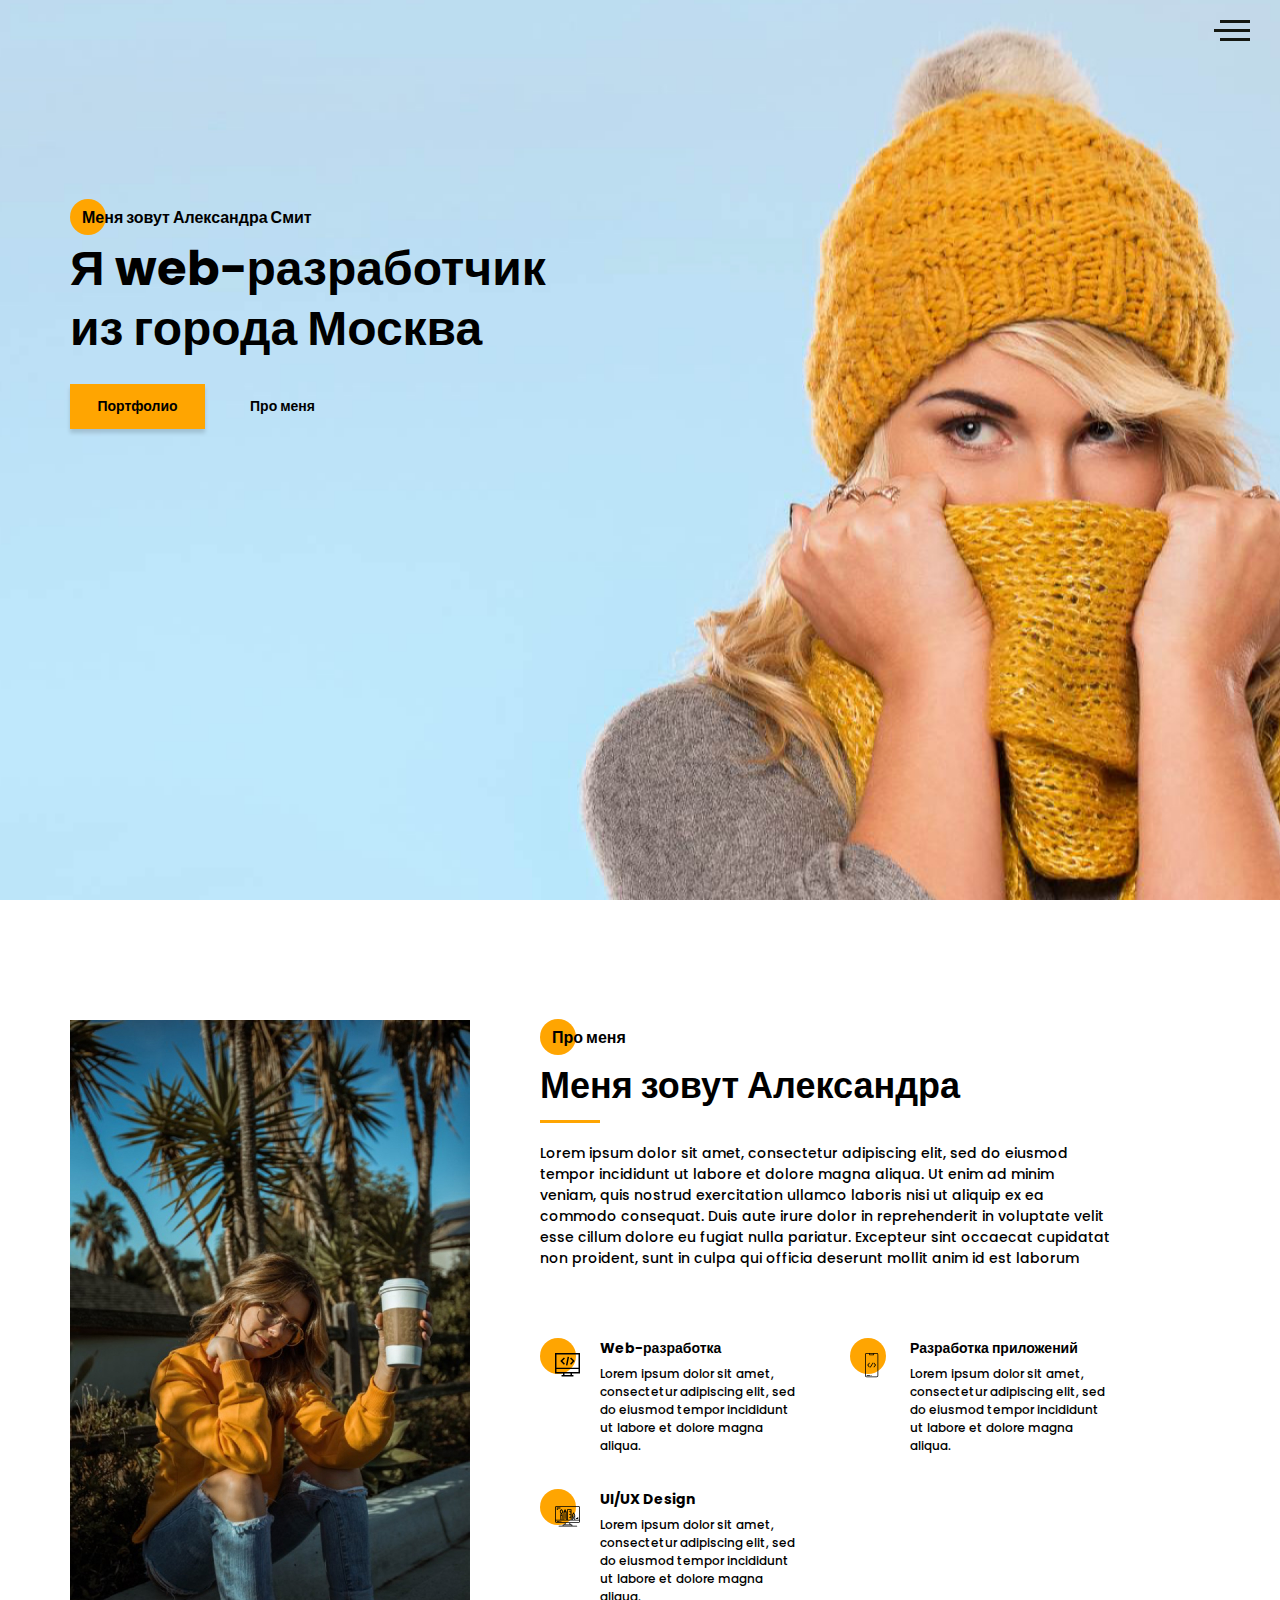
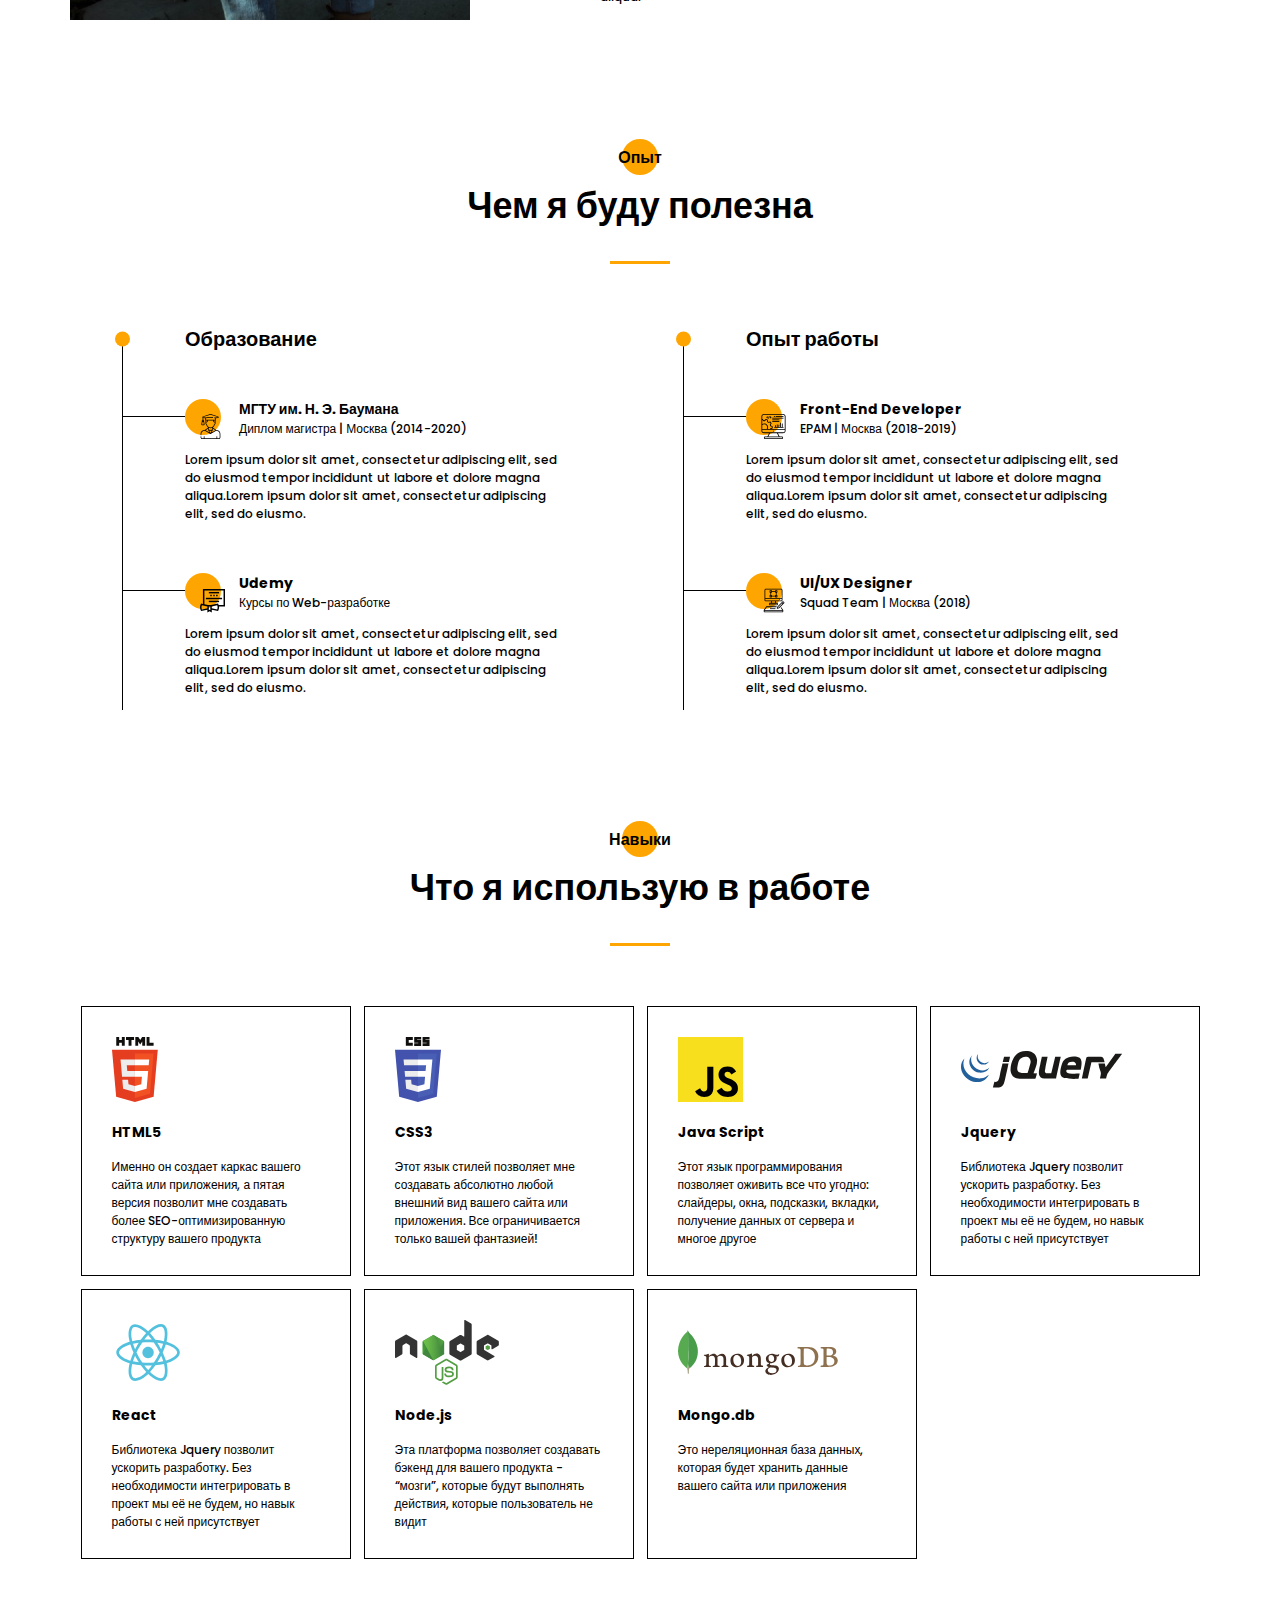
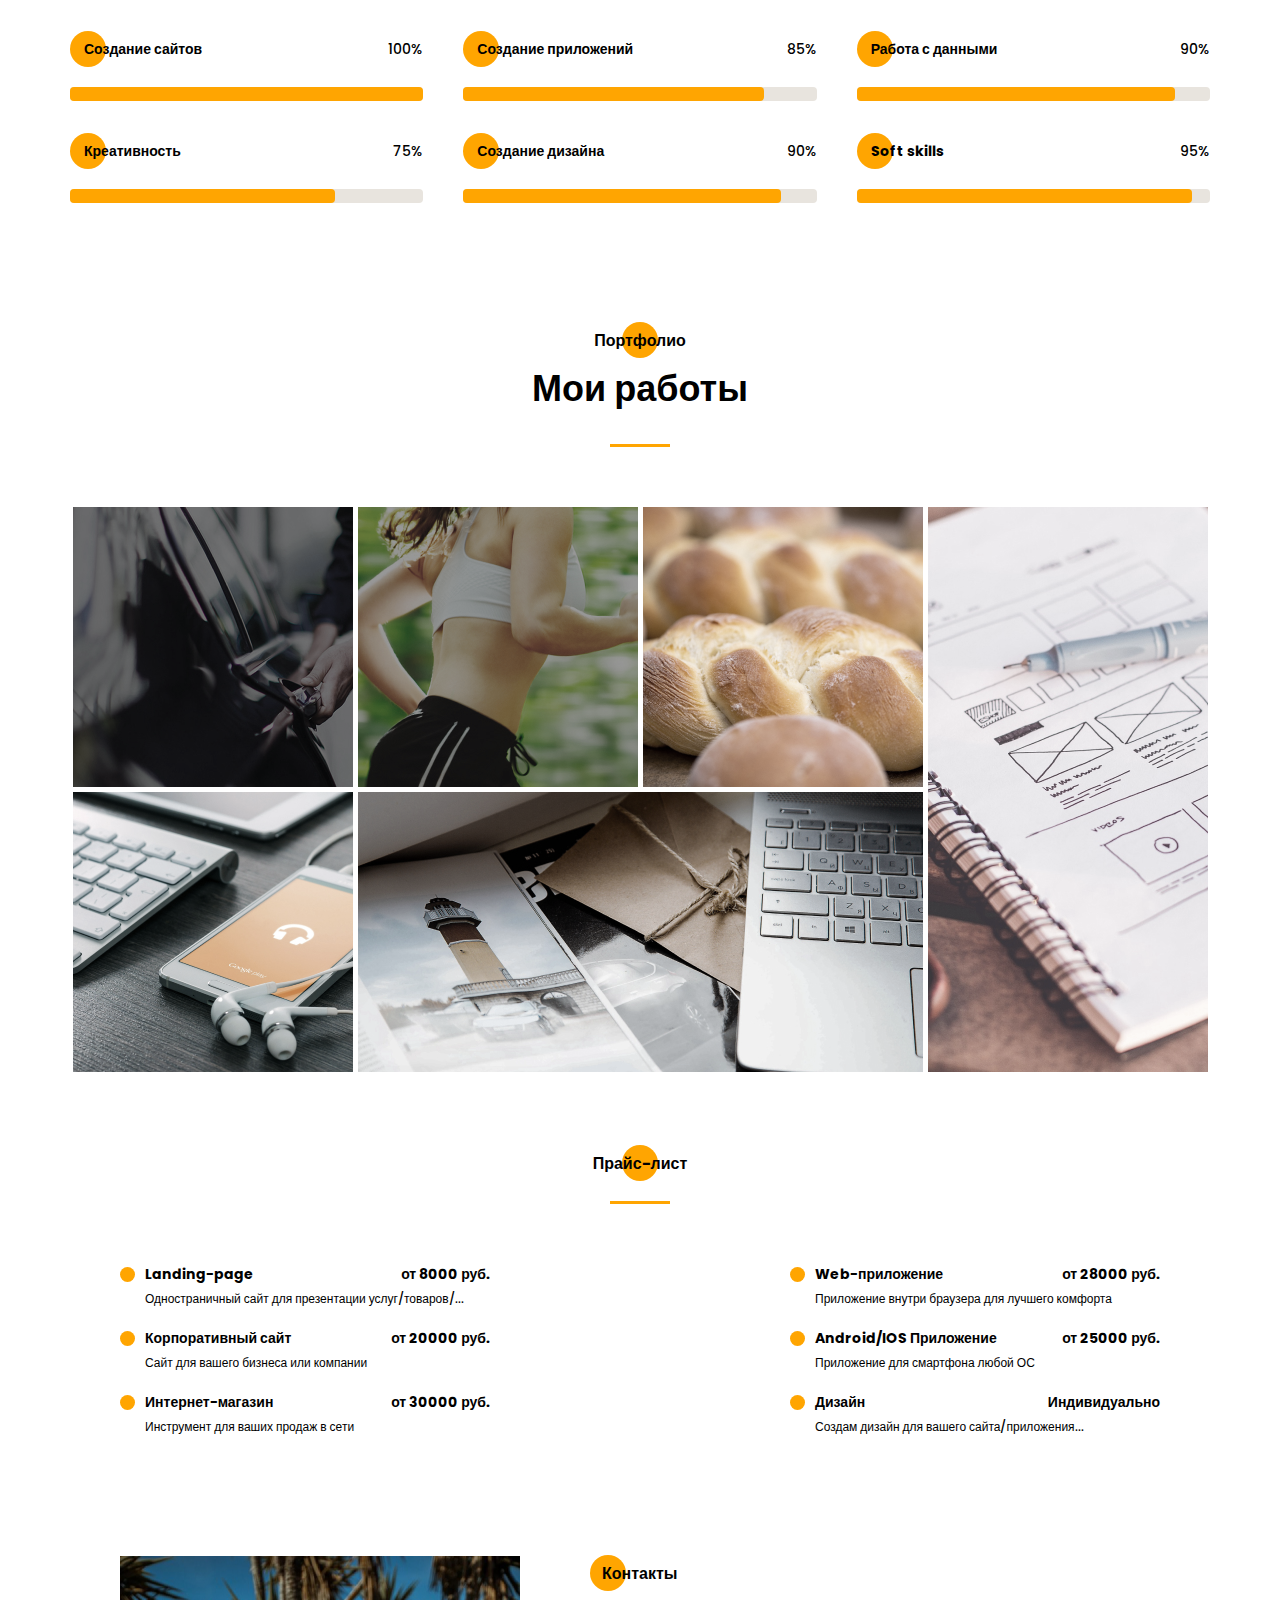
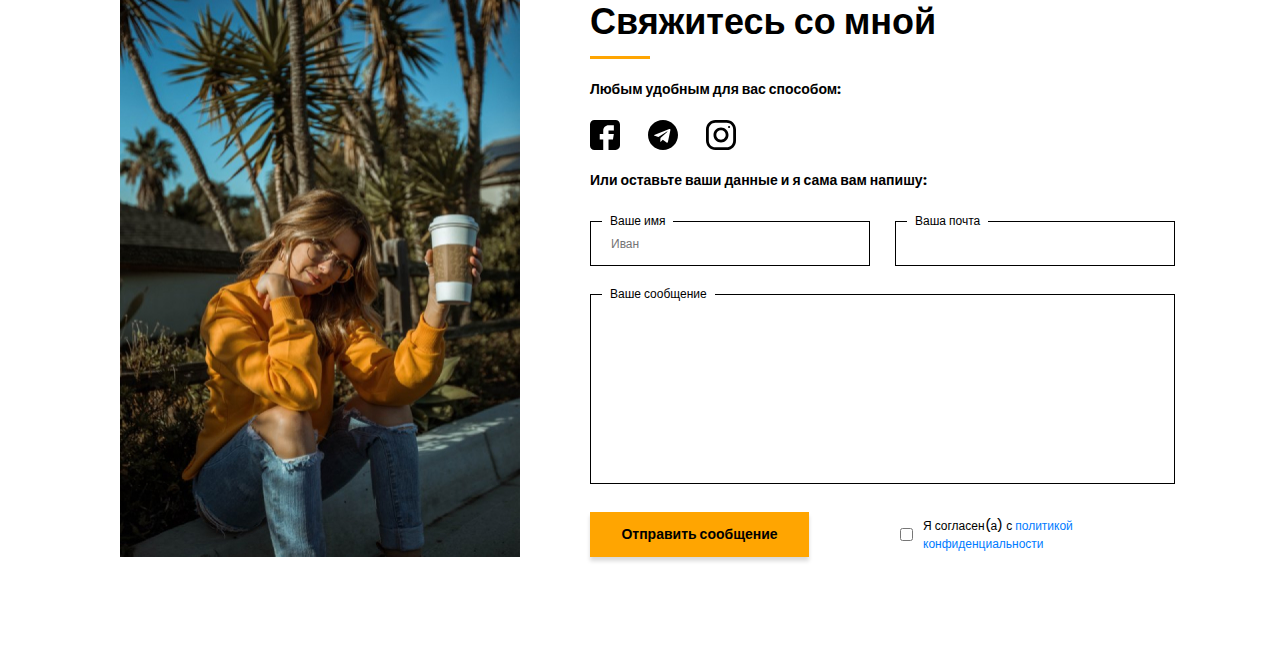
<file: index.html>
<!DOCTYPE html>
<html lang="ru">
<head>
    <meta charset="UTF-8">
    <meta name="viewport" content="width=device-width, initial-scale=1.0">
    <meta http-equiv="X-UA-Compatible" content="ie=edge">
    <title>Portfolio</title>
    <meta name="title" content="Мое портфолио">
    <meta name="description" content="Здесь вы сможете ознакомиться с моими работами и узнать больше обо мне">

    <!-- Open Graph / Facebook -->
    <meta property="og:type" content="website">
    <meta property="og:url" content="https://metatags.io/">
    <meta property="og:title" content="Мое портфолио">
    <meta property="og:description" content="Здесь вы сможете ознакомиться с моими работами и узнать больше обо мне">
    <meta property="og:image" content="https://metatags.io/assets/meta-tags-16a33a6a8531e519cc0936fbba0ad904e52d35f34a46c97a2c9f6f7dd7d336f2.png">

    <!-- Twitter -->
    <meta property="twitter:card" content="summary_large_image">
    <meta property="twitter:url" content="https://metatags.io/">
    <meta property="twitter:title" content="Мое портфолио">
    <meta property="twitter:description" content="Здесь вы сможете ознакомиться с моими работами и узнать больше обо мне">
    <meta property="twitter:image" content="https://metatags.io/assets/meta-tags-16a33a6a8531e519cc0936fbba0ad904e52d35f34a46c97a2c9f6f7dd7d336f2.png">

    <!-- Favicon  -->
    <link rel="apple-touch-icon" sizes="57x57" href="icons/favicon//apple-icon-57x57.png">
    <link rel="apple-touch-icon" sizes="60x60" href="icons/favicon//apple-icon-60x60.png">
    <link rel="apple-touch-icon" sizes="72x72" href="icons/favicon//apple-icon-72x72.png">
    <link rel="apple-touch-icon" sizes="76x76" href="icons/favicon//apple-icon-76x76.png">
    <link rel="apple-touch-icon" sizes="114x114" href="icons/favicon//apple-icon-114x114.png">
    <link rel="apple-touch-icon" sizes="120x120" href="icons/favicon//apple-icon-120x120.png">
    <link rel="apple-touch-icon" sizes="144x144" href="icons/favicon//apple-icon-144x144.png">
    <link rel="apple-touch-icon" sizes="152x152" href="icons/favicon//apple-icon-152x152.png">
    <link rel="apple-touch-icon" sizes="180x180" href="icons/favicon//apple-icon-180x180.png">
    <link rel="icon" type="image/png" sizes="192x192"  href="icons/favicon//android-icon-192x192.png">
    <link rel="icon" type="image/png" sizes="32x32" href="icons/favicon//favicon-32x32.png">
    <link rel="icon" type="image/png" sizes="96x96" href="icons/favicon//favicon-96x96.png">
    <link rel="icon" type="image/png" sizes="16x16" href="icons/favicon//favicon-16x16.png">
    <link rel="manifest" href="icons/favicon//manifest.json">
    <meta name="msapplication-TileColor" content="#ffffff">
    <meta name="msapplication-TileImage" content="icons/favicon//ms-icon-144x144.png">
    <meta name="theme-color" content="#ffffff">

    <link rel="stylesheet" href="css/style.min.css">
</head>
<body>
    <aside class="sidepanel">
        <div class="sidepanel__text">Социальные сети</div>
        <div class="sidepanel__divider"></div>
        <a href="#" class="sidepanel__link">
            <svg width="20" height="19" viewBox="0 0 20 19" fill="none" xmlns="http://www.w3.org/2000/svg">
                <path d="M10 0C4.475 0 0 4.36167 0 9.74107C0 14.0457 2.865 17.6962 6.8375 18.9832C7.3375 19.0749 7.52083 18.7734 7.52083 18.5148C7.52083 18.2835 7.5125 17.6706 7.50833 16.8585C4.72667 17.4459 4.14 15.5517 4.14 15.5517C3.685 14.4274 3.0275 14.1267 3.0275 14.1267C2.12167 13.5228 3.0975 13.5352 3.0975 13.5352C4.10167 13.603 4.62917 14.5389 4.62917 14.5389C5.52083 16.0283 6.97 15.5979 7.54167 15.3493C7.63167 14.719 7.88917 14.2903 8.175 14.0466C5.95417 13.8029 3.62 12.9652 3.62 9.23304C3.62 8.16988 4.0075 7.30085 4.64917 6.61934C4.53667 6.37317 4.19917 5.3827 4.73667 4.04116C4.73667 4.04116 5.57417 3.78012 7.48667 5.03988C8.28667 4.82345 9.13667 4.71606 9.98667 4.7111C10.8367 4.71606 11.6867 4.82345 12.4867 5.03988C14.3867 3.78012 15.2242 4.04116 15.2242 4.04116C15.7617 5.3827 15.4242 6.37317 15.3242 6.61934C15.9617 7.30085 16.3492 8.16988 16.3492 9.23304C16.3492 12.9752 14.0117 13.7987 11.7867 14.0383C12.1367 14.3307 12.4617 14.928 12.4617 15.8408C12.4617 17.1444 12.4492 18.1918 12.4492 18.5082C12.4492 18.7635 12.6242 19.0683 13.1367 18.9708C17.1375 17.692 20 14.0391 20 9.74107C20 4.36167 15.5225 0 10 0Z" fill="#212121"/>
            </svg>
        </a>
        <a href="#" class="sidepanel__link">
            <svg width="20" height="20" viewBox="0 0 20 20" fill="none" xmlns="http://www.w3.org/2000/svg">
                <path d="M13.7495 0L6.24951 0C2.79826 0 -0.000488281 2.79875 -0.000488281 6.25L-0.000488281 13.75C-0.000488281 17.2013 2.79826 20 6.24951 20L13.7495 20C17.2008 20 19.9995 17.2013 19.9995 13.75L19.9995 6.25C19.9995 2.79875 17.2008 0 13.7495 0ZM18.1245 13.75C18.1245 16.1625 16.162 18.125 13.7495 18.125L6.24951 18.125C3.83701 18.125 1.87451 16.1625 1.87451 13.75L1.87451 6.25C1.87451 3.8375 3.83701 1.875 6.24951 1.875L13.7495 1.875C16.162 1.875 18.1245 3.8375 18.1245 6.25L18.1245 13.75Z" fill="black"/>
                <path d="M9.99951 5C7.23826 5 4.99951 7.23875 4.99951 10C4.99951 12.7613 7.23826 15 9.99951 15C12.7608 15 14.9995 12.7613 14.9995 10C14.9995 7.23875 12.7608 5 9.99951 5ZM9.99951 13.125C8.27701 13.125 6.87451 11.7225 6.87451 10C6.87451 8.27625 8.27701 6.875 9.99951 6.875C11.722 6.875 13.1245 8.27625 13.1245 10C13.1245 11.7225 11.722 13.125 9.99951 13.125Z" fill="black"/>
                <path d="M15.3745 5.29123C15.7425 5.29123 16.0408 4.99295 16.0408 4.62499C16.0408 4.25703 15.7425 3.95874 15.3745 3.95874C15.0065 3.95874 14.7083 4.25703 14.7083 4.62499C14.7083 4.99295 15.0065 5.29123 15.3745 5.29123Z" fill="black"/>
            </svg>
        </a>
        <a href="#" class="sidepanel__link">
            <svg width="20" height="20" viewBox="0 0 20 20" fill="none" xmlns="http://www.w3.org/2000/svg">
                <path d="M17.0698 0L2.9292 0C1.3139 0 -0.000488281 1.31439 -0.000488281 2.92969L-0.000488281 17.0703C-0.000488281 18.6856 1.3139 20 2.9292 20L8.82764 20L8.82764 12.9297L6.48389 12.9297L6.48389 9.41406L8.82764 9.41406L8.82764 7.03125C8.82764 5.09262 10.4046 3.51563 12.3433 3.51563L15.8979 3.51563L15.8979 7.03125L12.3433 7.03125L12.3433 9.41406L15.8979 9.41406L15.312 12.9297L12.3433 12.9297L12.3433 20L17.0698 20C18.6851 20 19.9995 18.6856 19.9995 17.0703L19.9995 2.92969C19.9995 1.31439 18.6851 0 17.0698 0Z" fill="black"/>
            </svg>
        </a>
    </aside>

    <div class="menu">
        <div class="menu__block">
            <div class="menu_close">
                <svg width="29" height="30" viewBox="0 0 29 30" fill="none" xmlns="http://www.w3.org/2000/svg">
                    <path d="M17.1568 14.5231L28.4489 3.23075C29.1837 2.49623 29.1837 1.30861 28.4489 0.574085C27.7144 -0.160437 26.5267 -0.160437 25.7922 0.574085L14.4998 11.8665L3.20781 0.574085C2.47295 -0.160437 1.28567 -0.160437 0.551149 0.574085C-0.183716 1.30861 -0.183716 2.49623 0.551149 3.23075L11.8432 14.5231L0.551149 25.8155C-0.183716 26.55 -0.183716 27.7376 0.551149 28.4721C0.917206 28.8385 1.39852 29.0226 1.87948 29.0226C2.36045 29.0226 2.84141 28.8385 3.20781 28.4721L14.4998 17.1798L25.7922 28.4721C26.1586 28.8385 26.6396 29.0226 27.1205 29.0226C27.6015 29.0226 28.0825 28.8385 28.4489 28.4721C29.1837 27.7376 29.1837 26.55 28.4489 25.8155L17.1568 14.5231Z" fill="black"/>
                </svg>
            </div>
            <nav>
                <ul class="menu__list">
                    <li class="menu__link"><a href="#about">ПРО МЕНЯ</a></li>
                    <li class="menu__link"><a href="#resume">МОЙ ОПЫТ</a></li>
                    <li class="menu__link"><a href="#using">МОИ НАВЫКИ</a></li>
                    <li class="menu__link"><a href="#portfolio">МОИ РАБОТЫ</a></li>
                    <li class="menu__link"><a href="#price">ПРАЙС-ЛИСТ</a></li>
                    <li class="menu__link"><a href="#contacts">КОНТАКТЫ</a></li>
                </ul>
            </nav>
            <div class="menu__social">
                <a href="#" class="menu__social_link">
                    <svg width="20" height="19" viewBox="0 0 20 19" fill="none" xmlns="http://www.w3.org/2000/svg">
                        <path d="M10 0C4.475 0 0 4.36167 0 9.74107C0 14.0457 2.865 17.6962 6.8375 18.9832C7.3375 19.0749 7.52083 18.7734 7.52083 18.5148C7.52083 18.2835 7.5125 17.6706 7.50833 16.8585C4.72667 17.4459 4.14 15.5517 4.14 15.5517C3.685 14.4274 3.0275 14.1267 3.0275 14.1267C2.12167 13.5228 3.0975 13.5352 3.0975 13.5352C4.10167 13.603 4.62917 14.5389 4.62917 14.5389C5.52083 16.0283 6.97 15.5979 7.54167 15.3493C7.63167 14.719 7.88917 14.2903 8.175 14.0466C5.95417 13.8029 3.62 12.9652 3.62 9.23304C3.62 8.16988 4.0075 7.30085 4.64917 6.61934C4.53667 6.37317 4.19917 5.3827 4.73667 4.04116C4.73667 4.04116 5.57417 3.78012 7.48667 5.03988C8.28667 4.82345 9.13667 4.71606 9.98667 4.7111C10.8367 4.71606 11.6867 4.82345 12.4867 5.03988C14.3867 3.78012 15.2242 4.04116 15.2242 4.04116C15.7617 5.3827 15.4242 6.37317 15.3242 6.61934C15.9617 7.30085 16.3492 8.16988 16.3492 9.23304C16.3492 12.9752 14.0117 13.7987 11.7867 14.0383C12.1367 14.3307 12.4617 14.928 12.4617 15.8408C12.4617 17.1444 12.4492 18.1918 12.4492 18.5082C12.4492 18.7635 12.6242 19.0683 13.1367 18.9708C17.1375 17.692 20 14.0391 20 9.74107C20 4.36167 15.5225 0 10 0Z" fill="#212121"/>
                    </svg>
                </a>
                <a href="#" class="menu__social_link">
                    <svg width="20" height="20" viewBox="0 0 20 20" fill="none" xmlns="http://www.w3.org/2000/svg">
                        <path d="M13.7495 0L6.24951 0C2.79826 0 -0.000488281 2.79875 -0.000488281 6.25L-0.000488281 13.75C-0.000488281 17.2013 2.79826 20 6.24951 20L13.7495 20C17.2008 20 19.9995 17.2013 19.9995 13.75L19.9995 6.25C19.9995 2.79875 17.2008 0 13.7495 0ZM18.1245 13.75C18.1245 16.1625 16.162 18.125 13.7495 18.125L6.24951 18.125C3.83701 18.125 1.87451 16.1625 1.87451 13.75L1.87451 6.25C1.87451 3.8375 3.83701 1.875 6.24951 1.875L13.7495 1.875C16.162 1.875 18.1245 3.8375 18.1245 6.25L18.1245 13.75Z" fill="black"/>
                        <path d="M9.99951 5C7.23826 5 4.99951 7.23875 4.99951 10C4.99951 12.7613 7.23826 15 9.99951 15C12.7608 15 14.9995 12.7613 14.9995 10C14.9995 7.23875 12.7608 5 9.99951 5ZM9.99951 13.125C8.27701 13.125 6.87451 11.7225 6.87451 10C6.87451 8.27625 8.27701 6.875 9.99951 6.875C11.722 6.875 13.1245 8.27625 13.1245 10C13.1245 11.7225 11.722 13.125 9.99951 13.125Z" fill="black"/>
                        <path d="M15.3745 5.29123C15.7425 5.29123 16.0408 4.99295 16.0408 4.62499C16.0408 4.25703 15.7425 3.95874 15.3745 3.95874C15.0065 3.95874 14.7083 4.25703 14.7083 4.62499C14.7083 4.99295 15.0065 5.29123 15.3745 5.29123Z" fill="black"/>
                    </svg>
                </a>
                <a href="#" class="menu__social_link">
                    <svg width="20" height="20" viewBox="0 0 20 20" fill="none" xmlns="http://www.w3.org/2000/svg">
                        <path d="M17.0698 0L2.9292 0C1.3139 0 -0.000488281 1.31439 -0.000488281 2.92969L-0.000488281 17.0703C-0.000488281 18.6856 1.3139 20 2.9292 20L8.82764 20L8.82764 12.9297L6.48389 12.9297L6.48389 9.41406L8.82764 9.41406L8.82764 7.03125C8.82764 5.09262 10.4046 3.51563 12.3433 3.51563L15.8979 3.51563L15.8979 7.03125L12.3433 7.03125L12.3433 9.41406L15.8979 9.41406L15.312 12.9297L12.3433 12.9297L12.3433 20L17.0698 20C18.6851 20 19.9995 18.6856 19.9995 17.0703L19.9995 2.92969C19.9995 1.31439 18.6851 0 17.0698 0Z" fill="black"/>
                    </svg>
                </a>
            </div>
        </div>
        <div class="menu__overlay"></div>
    </div>

    <section class="promo">
        <div class="hamburger">
            <span></span>
            <span class="long"></span>
            <span></span>
        </div>
        <div class="container">
            <h2 class="promo__title">Меня зовут Александра Смит</h2>
            <h1 class="promo__subtitle">Я web-разработчик<br>из города Москва</h1>
            <div class="promo__btns">
                <a href="#portfolio" class="promo__btn">Портфолио</a>
                <!-- <button href="#portfolio" class="promo__btn">Портфолио</button> -->
                <a href="#about" class="promo__link scrollto">Про меня</a>
            </div>
        </div>
    </section>

    <section class="about" id="about">
        <div class="container">
             <div class="about__wrapper">
                 <img class="about__photo" src="img/main_photo.jpg" alt="фото: Александра Смит">
                 <div class="about__descr">
                     <h2 class="about__descr_title">Про меня</h2>
                     <h3 class="about__descr_subtitle">Меня зовут Александра</h3>
                     <div class="divider"></div>
                     <p class="about__descr_text">Lorem ipsum dolor sit amet, consectetur adipiscing elit, sed do eiusmod tempor incididunt ut labore et dolore magna aliqua. Ut enim ad minim veniam, quis nostrud exercitation ullamco laboris nisi ut aliquip ex ea commodo consequat. Duis aute irure dolor in reprehenderit in voluptate velit esse cillum dolore eu fugiat nulla pariatur. Excepteur sint occaecat cupidatat non proident, sunt in culpa qui officia deserunt mollit anim id est laborum</p>
                 </div>
                 <div class="about__skills">
                    <div class="about__skills_item">
                        <div class="about__skills_item_img">
                            <img src="icons/about_me/web_development.svg" alt="web_development">
                        </div>
                        <div class="about__skills_item_text">
                            <div class="about__skills_item_text-title">Web-разработка</div>
                            <p class="about__skills_item_text-descr">Lorem ipsum dolor sit amet, consectetur adipiscing elit, sed do eiusmod tempor incididunt ut labore et dolore magna aliqua.</p>
                        </div>
                    </div>
                    <div class="about__skills_item">
                        <div class="about__skills_item_img">
                            <img src="icons/about_me/mobile_dev.svg" alt="web_development">
                        </div>
                        <div class="about__skills_item_text">
                            <div class="about__skills_item_text-title">Разработка приложений</div>
                            <p class="about__skills_item_text-descr">Lorem ipsum dolor sit amet, consectetur adipiscing elit, sed do eiusmod tempor incididunt ut labore et dolore magna aliqua.</p>
                        </div>
                    </div>
                    <div class="about__skills_item">
                        <div class="about__skills_item_img">
                            <img src="icons/about_me/design.svg" alt="web_development">
                        </div>
                        <div class="about__skills_item_text">
                            <div class="about__skills_item_text-title">UI/UX Design</div>
                            <p class="about__skills_item_text-descr">Lorem ipsum dolor sit amet, consectetur adipiscing elit, sed do eiusmod tempor incididunt ut labore et dolore magna aliqua.</p>
                        </div>
                    </div>
                 </div>
             </div>
        </div>
    </section>

    <section class="resume" id="resume">
        <div class="container">
            <h2 class="resume__title">Опыт</h2>
            <h3 class="resume__subtitle">Чем я буду полезна</h3>
            <div class="divider"></div>
            <div class="resume__wrapper">
                <div class="resume__wrapper__column">
                    <h4 class="resume__wrapper__column_title">Образование</h4>
                    <div class="resume__wrapper__column_item">
                        <div class="resume__wrapper__column_item_head">
                            <div class="resume__wrapper__column_item_head_img">
                                <img src="icons/experience/university.svg" alt="university">
                            </div>
                            <h5 class="resume__wrapper__column_item_head_title">МГТУ им. Н. Э. Баумана</h5>
                            <h6 class="resume__wrapper__column_item_head_subtitle">Диплом магистра | Москва (2014-2020)</h6>
                        </div>
                        <p class="resume__wrapper__column_item_body">Lorem ipsum dolor sit amet, consectetur adipiscing elit, sed do eiusmod tempor incididunt ut labore et dolore magna aliqua.Lorem ipsum dolor sit amet, consectetur adipiscing elit, sed do eiusmo.</p>
                    </div>
                    <div class="resume__wrapper__column_item">
                        <div class="resume__wrapper__column_item_head">
                            <div class="resume__wrapper__column_item_head_img">
                                <img src="icons/experience/courses.svg" alt="courses">
                            </div>
                            <h5 class="resume__wrapper__column_item_head_title">Udemy</h5>
                            <h6 class="resume__wrapper__column_item_head_subtitle">Курсы по Web-разработке</h6>
                        </div>
                        <p class="resume__wrapper__column_item_body">Lorem ipsum dolor sit amet, consectetur adipiscing elit, sed do eiusmod tempor incididunt ut labore et dolore magna aliqua.Lorem ipsum dolor sit amet, consectetur adipiscing elit, sed do eiusmo.</p>
                    </div>
                </div>

                <div class="resume__wrapper__column">
                    <h4 class="resume__wrapper__column_title">Опыт работы</h4>
                    <div class="resume__wrapper__column_item">
                        <div class="resume__wrapper__column_item_head">
                            <div class="resume__wrapper__column_item_head_img">
                                <img src="icons/experience/developer.svg" alt="developer">
                            </div>
                            <h5 class="resume__wrapper__column_item_head_title">Front-End Developer</h5>
                            <h6 class="resume__wrapper__column_item_head_subtitle">EPAM | Москва (2018-2019)</h6>
                        </div>
                        <p class="resume__wrapper__column_item_body">Lorem ipsum dolor sit amet, consectetur adipiscing elit, sed do eiusmod tempor incididunt ut labore et dolore magna aliqua.Lorem ipsum dolor sit amet, consectetur adipiscing elit, sed do eiusmo.</p>
                    </div>
                    <div class="resume__wrapper__column_item">
                        <div class="resume__wrapper__column_item_head">
                            <div class="resume__wrapper__column_item_head_img">
                                <img src="icons/experience/designer.svg" alt="designer">
                            </div>
                            <h5 class="resume__wrapper__column_item_head_title">UI/UX Designer</h5>
                            <h6 class="resume__wrapper__column_item_head_subtitle">Squad Team | Москва (2018)</h6>
                        </div>
                        <p class="resume__wrapper__column_item_body">Lorem ipsum dolor sit amet, consectetur adipiscing elit, sed do eiusmod tempor incididunt ut labore et dolore magna aliqua.Lorem ipsum dolor sit amet, consectetur adipiscing elit, sed do eiusmo.</p>
                    </div>
                </div>
            </div>
        </div>
    </section>
    
    <section class="using" id="using">
        <div class="container">
            <h2 class="using__title">Навыки</h2>
            <h3 class="using__subtitle">Что я использую в работе</h3>
            <div class="divider"></div>
            <div class="using__technologies">
                <div class="using__technologies_item">
                    <img src="icons/skills/html5.svg" alt="html5" class="using__technologies_img">
                    <h4 class="using__technologies_title">HTML5</h4>
                    <p class="using__technologies_body">Именно он создает каркас вашего сайта или приложения, а пятая версия позволит мне создавать более SEO-оптимизированную структуру вашего продукта</p>
                </div>
                <div class="using__technologies_item">
                    <div class="using__technologies_img"><img src="icons/skills/css3.svg" alt="css3"></div>
                    <h4 class="using__technologies_title">CSS3</h4>
                    <p class="using__technologies_body">Этот язык стилей позволяет мне создавать абсолютно любой внешний вид вашего сайта или приложения. Все ограничивается только вашей фантазией!</p>
                </div>
                <div class="using__technologies_item">
                    <div class="using__technologies_img"><img src="icons/skills/js.svg" alt="JavaScript"></div>
                    <h4 class="using__technologies_title">Java Script</h4>
                    <p class="using__technologies_body">Этот язык программирования позволяет оживить все что угодно: слайдеры, окна, подсказки, вкладки, получение данных от сервера и многое другое</p>
                </div>
                <div class="using__technologies_item">
                    <div class="using__technologies_img"><img src="icons/skills/jquery.svg" alt="Jquery"></div>
                    <h4 class="using__technologies_title">Jquery</h4>
                    <p class="using__technologies_body">Библиотека Jquery позволит ускорить разработку. Без необходимости интегрировать в проект мы её не будем, но навык работы с ней присутствует</p>
                </div>
                <div class="using__technologies_item">
                    <div class="using__technologies_img"><img src="icons/skills/react.svg" alt="React"></div>
                    <h4 class="using__technologies_title">React</h4>
                    <p class="using__technologies_body">Библиотека Jquery позволит ускорить разработку. Без необходимости интегрировать в проект мы её не будем, но навык работы с ней присутствует</p>
                </div>
                <div class="using__technologies_item">
                    <div class="using__technologies_img"><img src="icons/skills/node.js.svg" alt="Node.js"></div>
                    <h4 class="using__technologies_title">Node.js</h4>
                    <p class="using__technologies_body">Эта платформа позволяет создавать бэкенд для вашего продукта - “мозги”, которые будут выполнять действия, которые пользователь не видит</p>
                </div>
                <div class="using__technologies_item">
                    <div class="using__technologies_img"><img src="icons/skills/mongo.db.svg" alt="Mongo.db"></div>
                    <h4 class="using__technologies_title">Mongo.db</h4>
                    <p class="using__technologies_body">Это нереляционная база данных, которая будет хранить данные вашего сайта или приложения</p>
                </div>
            </div>

            <div class="using__skills">
                <div class="using__skills_item">
                    <div class="using__skills_text">
                        <div class="using__skills_text_title">Создание сайтов</div>
                        <div class="using__skills_text_percent">100%</div>
                    </div>
                    <div class="using__skills_bar">
                        <div class="using__skills_bar_bg">
                            <div class="using__skills_bar_fill"></div>
                        </div>
                    </div>
                </div>

                <div class="using__skills_item">
                    <div class="using__skills_text">
                        <div class="using__skills_text_title">Создание приложений</div>
                        <div class="using__skills_text_percent">85%</div>
                    </div>
                    <div class="using__skills_bar">
                        <div class="using__skills_bar_bg">
                            <div class="using__skills_bar_fill"></div>
                        </div>
                    </div>
                </div>

                <div class="using__skills_item">
                    <div class="using__skills_text">
                        <div class="using__skills_text_title">Работа с данными</div>
                        <div class="using__skills_text_percent">90%</div>
                    </div>
                    <div class="using__skills_bar">
                        <div class="using__skills_bar_bg">
                            <div class="using__skills_bar_fill"></div>
                        </div>
                    </div>
                </div>

                <div class="using__skills_item">
                    <div class="using__skills_text">
                        <div class="using__skills_text_title">Креативность</div>
                        <div class="using__skills_text_percent">75%</div>
                    </div>
                    <div class="using__skills_bar">
                        <div class="using__skills_bar_bg">
                            <div class="using__skills_bar_fill"></div>
                        </div>
                    </div>
                </div>

                <div class="using__skills_item">
                    <div class="using__skills_text">
                        <div class="using__skills_text_title">Создание дизайна</div>
                        <div class="using__skills_text_percent">90%</div>
                    </div>
                    <div class="using__skills_bar">
                        <div class="using__skills_bar_bg">
                            <div class="using__skills_bar_fill"></div>
                        </div>
                    </div>
                </div>

                <div class="using__skills_item">
                    <div class="using__skills_text">
                        <div class="using__skills_text_title">Soft skills</div>
                        <div class="using__skills_text_percent">95%</div>
                    </div>
                    <div class="using__skills_bar">
                        <div class="using__skills_bar_bg">
                            <div class="using__skills_bar_fill"></div>
                        </div>
                    </div>
                </div>
            </div>
        </div>
    </section>

    <section class="portfolio" id="portfolio">
        <div class="container">
            <h2 class="portfolio__title">Портфолио</h2>
            <h3 class="portfolio__subtitle">Мои работы</h3>
            <div class="divider"></div>
            <div class="portfolio__wrapper">
                <a href="#" class="portfolio__item"><img src="img/works/uber.jpg" alt="uber"></a>
                <a href="#" class="portfolio__item"><img src="img/works/pulse.jpg" alt="pulse"></a>
                <a href="#" class="portfolio__item"><img src="img/works/bread.jpg" alt="bread"></a>
                <a href="#" class="portfolio__item vertical"><img src="img/works/plans.jpg" alt="plans"></a>
                <a href="#" class="portfolio__item"><img src="img/works/ipad.jpg" alt="ipad"></a>
                <a href="#" class="portfolio__item gorizontal"><img src="img/works/mac.jpg" alt="mac"></a>
            </div>
        </div>
    </section>

    <section class="price" id="price">
        <div class="container">
            <h2 class="price__title">Прайс-лист</h2>
            <div class="divider"></div>
            <div class="price__wrapper">
                <div class="price__item">
                    <h3 class="price__item_title">Landing-page</h3>
                    <div class="price__item_price">от 8000 руб.</div>
                    <p class="price__item_descr">Одностраничный сайт для презентации услуг/товаров/...</p>
                </div>
                <div class="price__item">
                    <h3 class="price__item_title">Web-приложение</h3>
                    <div class="price__item_price">от 28000 руб.</div>
                    <p class="price__item_descr">Приложение внутри браузера для лучшего комфорта</p>
                </div>
                <div class="price__item">
                    <h3 class="price__item_title">Корпоративный сайт</h3>
                    <div class="price__item_price">от 20000 руб.</div>
                    <p class="price__item_descr">Сайт для вашего бизнеса или компании</p>
                </div>
                <div class="price__item">
                    <h3 class="price__item_title">Android/IOS Приложение</h3>
                    <div class="price__item_price">от 25000 руб.</div>
                    <p class="price__item_descr">Приложение для смартфона любой ОС</p>
                </div>
                <div class="price__item">
                    <h3 class="price__item_title">Интернет-магазин</h3>
                    <div class="price__item_price">от 30000 руб.</div>
                    <p class="price__item_descr">Инструмент для ваших продаж в сети</p>
                </div>
                <div class="price__item">
                    <h3 class="price__item_title">Дизайн</h3>
                    <div class="price__item_price">Индивидуально</div>
                    <p class="price__item_descr">Создам дизайн для вашего сайта/приложения...</p>
                </div>
            </div>
        </div>
    </section>

    <section class="contacts" id="contacts">
        <div class="container">
            <div class="contacts__wrapper">
                <img class="contacts__photo" src="img/main_photo.jpg" alt="фото: Александра Смит">
                <div class="contacts__descr">
                    <h2 class="contacts__descr_title">Контакты</h2>
                    <h3 class="contacts__descr_subtitle">Свяжитесь со мной</h3>
                    <div class="divider"></div>
                    <div class="contacts__descr_text">Любым удобным для вас способом:</div>
                    <div class="contacts__social">
                        <a href="#" class="contacts__social_link">
                            <svg width="30" height="30" viewBox="0 0 20 20" fill="none" xmlns="http://www.w3.org/2000/svg">
                                <path d="M17.0698 0L2.9292 0C1.3139 0 -0.000488281 1.31439 -0.000488281 2.92969L-0.000488281 17.0703C-0.000488281 18.6856 1.3139 20 2.9292 20L8.82764 20L8.82764 12.9297L6.48389 12.9297L6.48389 9.41406L8.82764 9.41406L8.82764 7.03125C8.82764 5.09262 10.4046 3.51563 12.3433 3.51563L15.8979 3.51563L15.8979 7.03125L12.3433 7.03125L12.3433 9.41406L15.8979 9.41406L15.312 12.9297L12.3433 12.9297L12.3433 20L17.0698 20C18.6851 20 19.9995 18.6856 19.9995 17.0703L19.9995 2.92969C19.9995 1.31439 18.6851 0 17.0698 0Z" fill="black"/>
                            </svg>
                        </a>
                        <a href="#" class="contacts__social_link">
                            <svg width="30" height="30" viewBox="0 0 30 30" fill="none" xmlns="http://www.w3.org/2000/svg">
                                <path d="M15 30C23.2863 30 30 23.2863 30 15C30 6.71375 23.2863 0 15 0C6.71375 0 0 6.71375 0 15C0 23.2863 6.71375 30 15 30ZM6.86375 14.675L21.3263 9.09875C21.9975 8.85625 22.5837 9.2625 22.3662 10.2775L22.3675 10.2762L19.905 21.8775C19.7225 22.7 19.2337 22.9 18.55 22.5125L14.8 19.7487L12.9912 21.4913C12.7912 21.6913 12.6225 21.86 12.235 21.86L12.5013 18.0438L19.4513 11.765C19.7537 11.4987 19.3837 11.3488 18.985 11.6138L10.3963 17.0212L6.69375 15.8663C5.89 15.6112 5.8725 15.0625 6.86375 14.675Z" fill="black"/>
                            </svg>
                        </a>
                        <a href="#" class="contacts__social_link">
                            <svg width="30" height="30" viewBox="0 0 20 20" fill="none" xmlns="http://www.w3.org/2000/svg">
                                <path d="M13.7495 0L6.24951 0C2.79826 0 -0.000488281 2.79875 -0.000488281 6.25L-0.000488281 13.75C-0.000488281 17.2013 2.79826 20 6.24951 20L13.7495 20C17.2008 20 19.9995 17.2013 19.9995 13.75L19.9995 6.25C19.9995 2.79875 17.2008 0 13.7495 0ZM18.1245 13.75C18.1245 16.1625 16.162 18.125 13.7495 18.125L6.24951 18.125C3.83701 18.125 1.87451 16.1625 1.87451 13.75L1.87451 6.25C1.87451 3.8375 3.83701 1.875 6.24951 1.875L13.7495 1.875C16.162 1.875 18.1245 3.8375 18.1245 6.25L18.1245 13.75Z" fill="black"/>
                                <path d="M9.99951 5C7.23826 5 4.99951 7.23875 4.99951 10C4.99951 12.7613 7.23826 15 9.99951 15C12.7608 15 14.9995 12.7613 14.9995 10C14.9995 7.23875 12.7608 5 9.99951 5ZM9.99951 13.125C8.27701 13.125 6.87451 11.7225 6.87451 10C6.87451 8.27625 8.27701 6.875 9.99951 6.875C11.722 6.875 13.1245 8.27625 13.1245 10C13.1245 11.7225 11.722 13.125 9.99951 13.125Z" fill="black"/>
                                <path d="M15.3745 5.29123C15.7425 5.29123 16.0408 4.99295 16.0408 4.62499C16.0408 4.25703 15.7425 3.95874 15.3745 3.95874C15.0065 3.95874 14.7083 4.25703 14.7083 4.62499C14.7083 4.99295 15.0065 5.29123 15.3745 5.29123Z" fill="black"/>
                            </svg>
                        </a>
                    </div>
                    <div class="contacts__descr_text">Или оставьте ваши данные и я сама вам напишу:</div>
                    <form action="#" class="contacts__form">
                        <div class="contacts__input">
                            <input id="name" name="name" placeholder="Иван" type="text" required>
                            <label for="name">Ваше имя</label>
                        </div>
                        <div class="contacts__input">
                            <input id="email" name="email" type="email" required>
                            <label for="email">Ваша почта</label>
                        </div>
                        <div class="contacts__textarea">
                            <textarea name="text" id="text" required></textarea>
                            <label for="text">Ваше сообщение</label>
                        </div>
                        <div class="contacts__triggers">
                            <button class="contacts__btn">Отправить сообщение</button>
                            <div class="contacts__policy">
                                <input type="checkbox" required>
                                <span>Я согласен(а) с <a href="/policy.html" target="_blank">политикой конфиденциальности</a></span>
                            </div>
                        </div>
                    </form>
                </div>
            </div>
        </div>
    </section>

    <script src="js/script.js"></script>
</body>
</html>
</file>
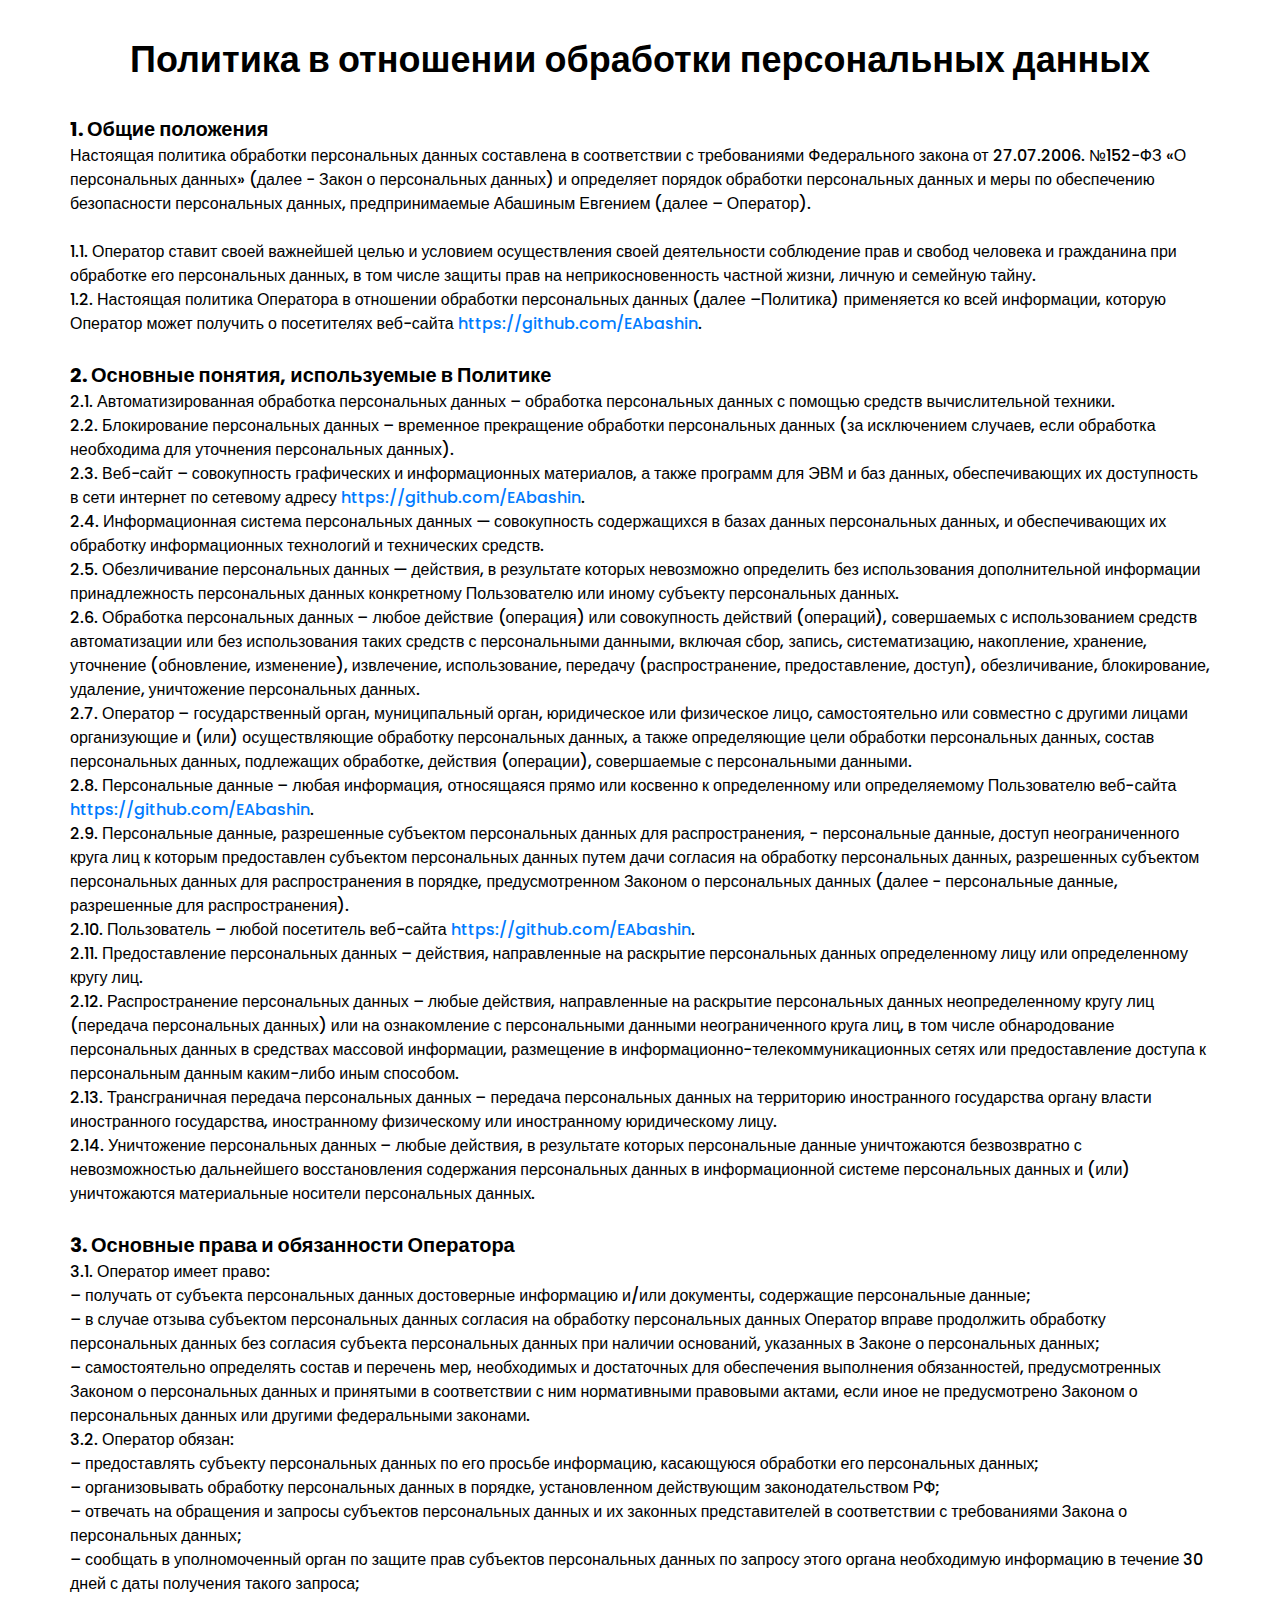
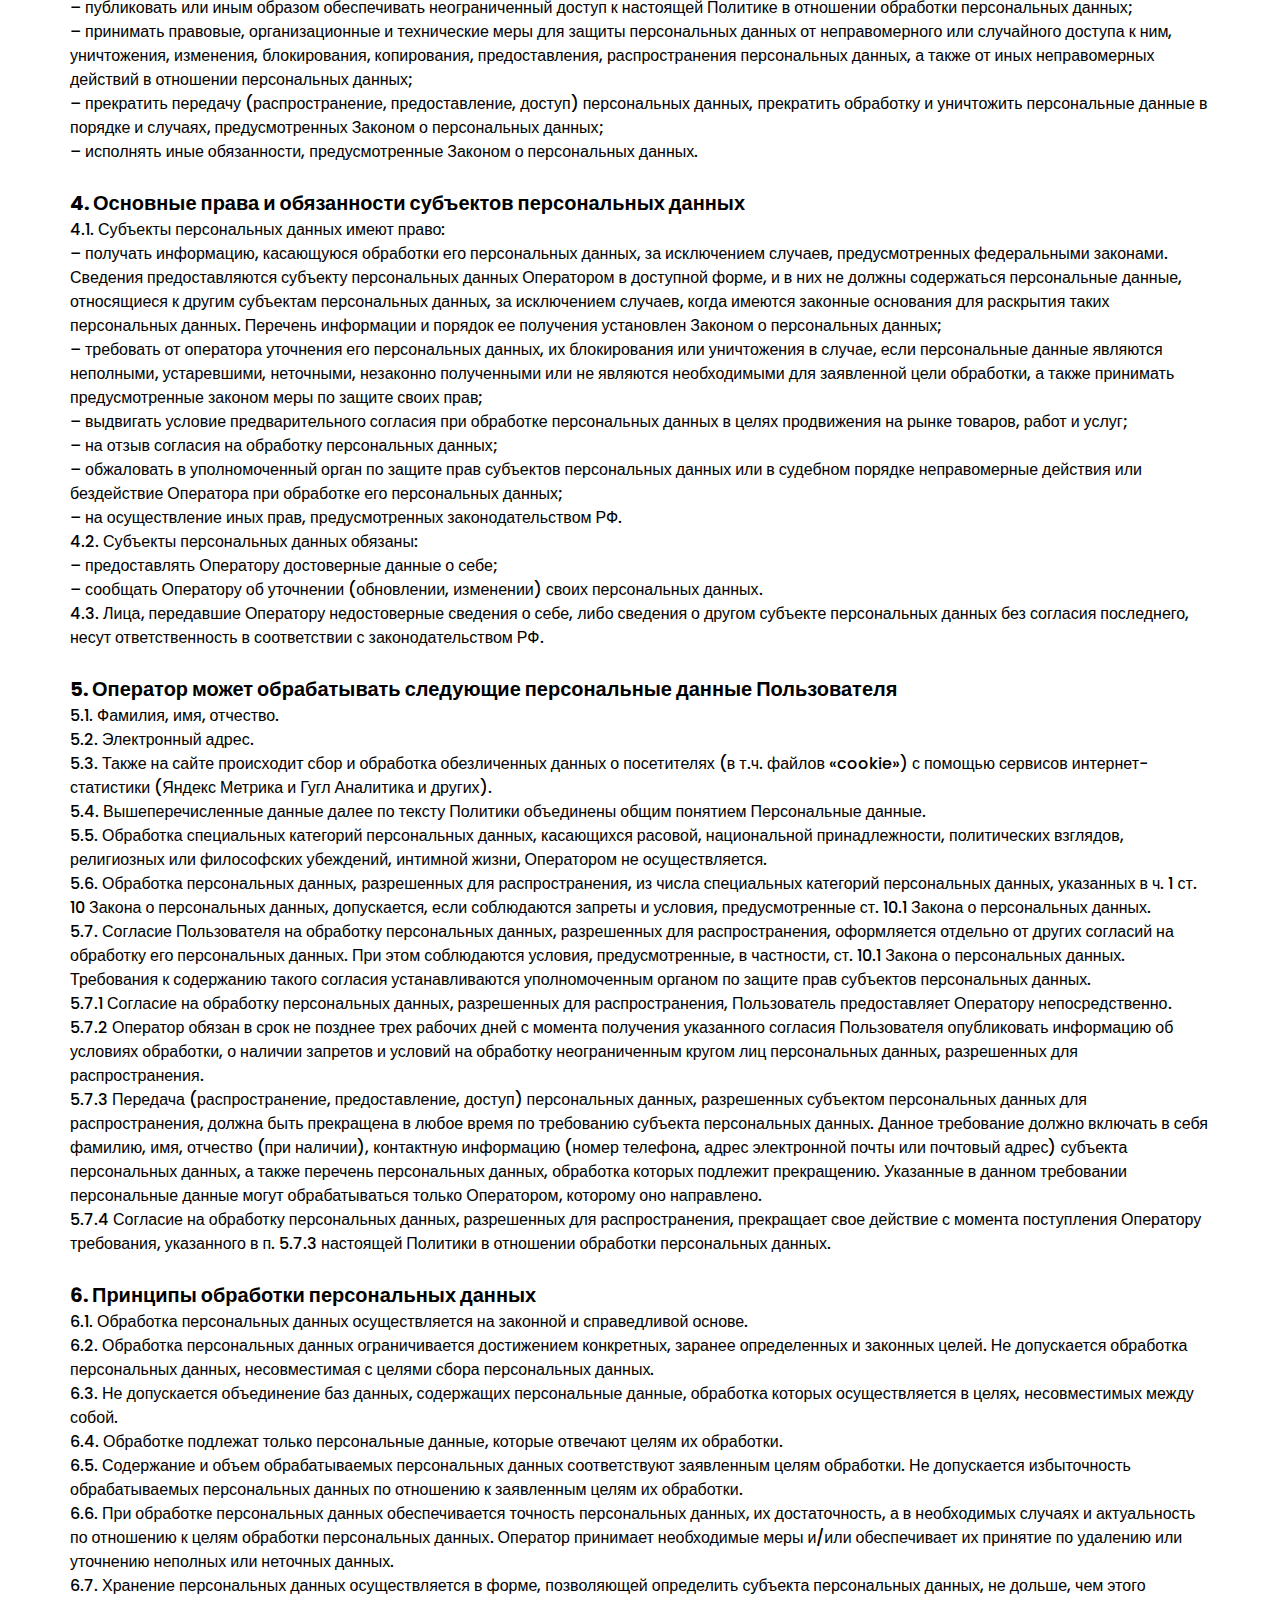
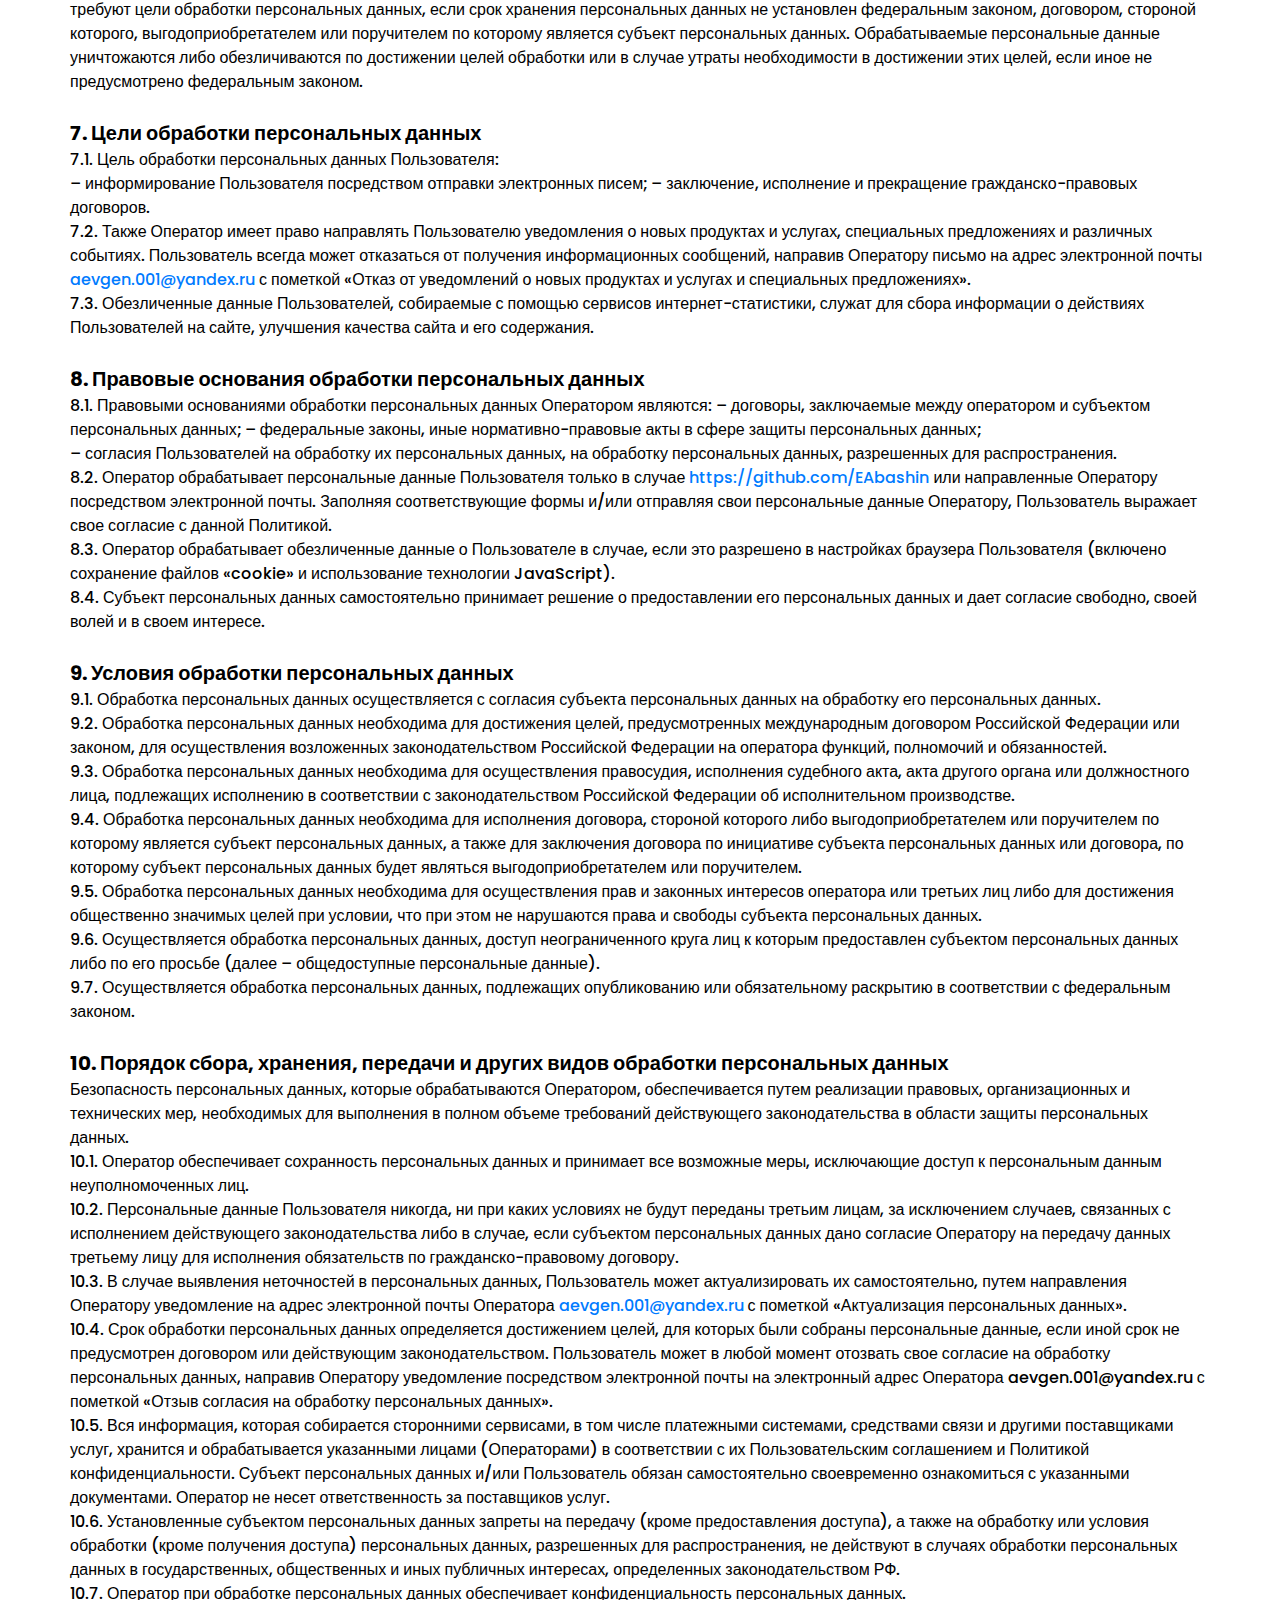
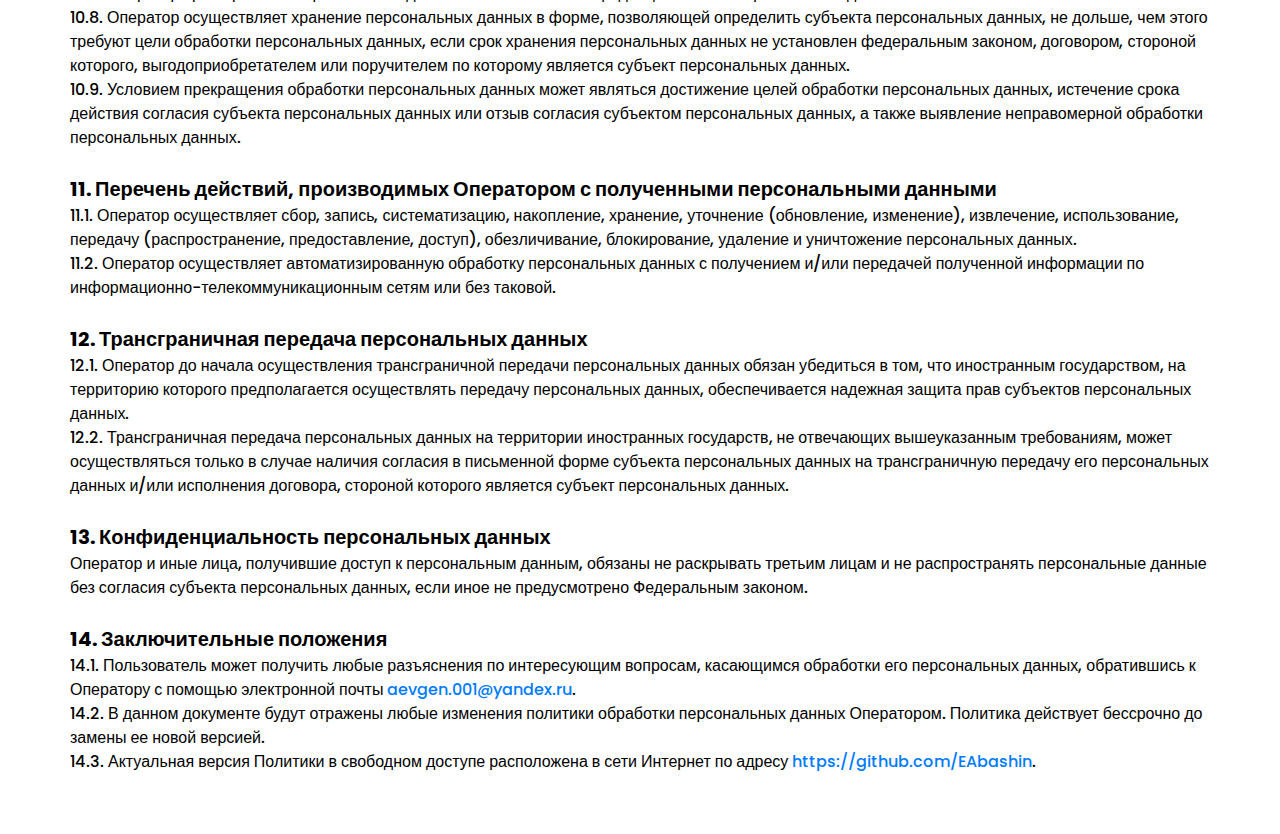
<file: policy.html>
<!DOCTYPE html>
<html lang="en">

<head>
    <meta charset="UTF-8">
    <meta http-equiv="X-UA-Compatible" content="IE=edge">
    <meta name="viewport" content="width=device-width,initial-scale=1">
    <title>Политика конфиденциальности</title>
    <link rel="stylesheet" href="css/style.min.css">
    <style>a{font-weight: 500;}</style>
</head>

<body style="padding: 30px 0 60px 0">
    <div class="container" style="font-weight: 500">
        <h1 style="text-align: center">Политика в отношении обработки персональных данных</h1><br>
        <h2>1. Общие положения</h2>
        Настоящая политика обработки персональных данных составлена в соответствии с требованиями Федерального закона от 27.07.2006. №152-ФЗ «О персональных данных» (далее - Закон о персональных данных) и определяет порядок обработки персональных данных и меры по обеспечению безопасности персональных данных, предпринимаемые Абашиным Евгением (далее – Оператор).
        <br><br>
        1.1. Оператор ставит своей важнейшей целью и условием осуществления своей деятельности соблюдение прав и свобод человека и гражданина при обработке его персональных данных, в том числе защиты прав на неприкосновенность частной жизни, личную и семейную тайну.
        <br>
        1.2. Настоящая политика Оператора в отношении обработки персональных данных (далее –Политика) применяется ко всей информации, которую Оператор может получить о посетителях веб-сайта <a href="https://github.com/EAbashin">https://github.com/EAbashin</a>.
        <br><br>
        <h2>2. Основные понятия, используемые в Политике</h2>
        2.1. Автоматизированная обработка персональных данных – обработка персональных данных с помощью средств вычислительной техники.
        <br>
        2.2. Блокирование персональных данных – временное прекращение обработки персональных данных (за исключением случаев, если обработка необходима для уточнения персональных данных).
        <br>
        2.3. Веб-сайт – совокупность графических и информационных материалов, а также программ для ЭВМ и баз данных, обеспечивающих их доступность в сети интернет по сетевому адресу <a href="https://github.com/EAbashin">https://github.com/EAbashin</a>.
        <br>
        2.4. Информационная система персональных данных — совокупность содержащихся в базах данных персональных данных, и обеспечивающих их обработку информационных технологий и технических средств.<br>2.5. Обезличивание персональных данных — действия, в результате которых невозможно определить без использования дополнительной информации принадлежность персональных данных конкретному Пользователю или иному субъекту персональных данных.<br>
        2.6. Обработка персональных данных – любое действие (операция) или совокупность действий (операций), совершаемых с использованием средств автоматизации или без использования таких средств с персональными данными, включая сбор, запись, систематизацию, накопление, хранение, уточнение (обновление, изменение), извлечение, использование, передачу (распространение, предоставление, доступ), обезличивание, блокирование, удаление, уничтожение персональных данных.
        <br>
        2.7. Оператор – государственный орган, муниципальный орган, юридическое или физическое лицо, самостоятельно или совместно с другими лицами организующие и (или) осуществляющие обработку персональных данных, а также определяющие цели обработки персональных данных, состав персональных данных, подлежащих обработке, действия (операции), совершаемые с персональными данными.
        <br>
        2.8. Персональные данные – любая информация, относящаяся прямо или косвенно к определенному или определяемому Пользователю веб-сайта <a href="https://github.com/EAbashin">https://github.com/EAbashin</a>.
        <br>
        2.9. Персональные данные, разрешенные субъектом персональных данных для распространения, - персональные данные, доступ неограниченного круга лиц к которым предоставлен субъектом персональных данных путем дачи согласия на обработку персональных данных, разрешенных субъектом персональных данных для распространения в порядке, предусмотренном Законом о персональных данных (далее - персональные данные, разрешенные для распространения).<br>
        2.10. Пользователь – любой посетитель
        веб-сайта <a href="https://github.com/EAbashin">https://github.com/EAbashin</a>.
        <br>
        2.11. Предоставление персональных данных – действия, направленные на раскрытие персональных данных определенному лицу или определенному кругу лиц.
        <br>
        2.12. Распространение персональных данных – любые действия, направленные на раскрытие персональных данных неопределенному кругу лиц (передача персональных данных) или на ознакомление с персональными данными неограниченного круга лиц, в том числе обнародование персональных данных в средствах массовой информации, размещение в информационно-телекоммуникационных сетях или предоставление доступа к персональным данным каким-либо иным способом.
        <br>
        2.13. Трансграничная передача персональных данных – передача персональных данных на территорию иностранного государства органу власти иностранного государства, иностранному физическому или иностранному юридическому лицу.<br>
        2.14. Уничтожение персональных данных – любые действия, в результате которых персональные данные уничтожаются безвозвратно с невозможностью дальнейшего восстановления содержания персональных данных в информационной системе персональных данных и (или) уничтожаются материальные носители персональных данных.
        <br><br>
        <h2>3. Основные права и обязанности Оператора</h2>
        3.1. Оператор имеет право:
        <br>
        – получать от субъекта персональных данных достоверные информацию и/или документы, содержащие персональные данные;
        <br>
        – в случае отзыва субъектом персональных данных согласия на обработку персональных данных Оператор вправе продолжить обработку персональных данных без согласия субъекта персональных данных при наличии оснований, указанных в Законе о персональных данных;
        <br>
        – самостоятельно определять состав и перечень мер, необходимых и достаточных для обеспечения выполнения обязанностей, предусмотренных Законом о персональных данных и принятыми в соответствии с ним нормативными правовыми актами, если иное не предусмотрено Законом о персональных данных или другими федеральными законами.
        <br>
        3.2. Оператор обязан:
        <br>
        – предоставлять субъекту персональных данных по его просьбе информацию, касающуюся обработки его персональных данных;
        <br>
        – организовывать обработку персональных данных в порядке, установленном действующим законодательством РФ;
        <br>
        – отвечать на обращения и запросы субъектов персональных данных и их законных представителей в соответствии с требованиями Закона о персональных данных;
        <br>
        – сообщать в уполномоченный орган по защите прав субъектов персональных данных по запросу этого органа необходимую информацию в течение 30 дней с даты получения такого запроса;
        <br>
        – публиковать или иным образом обеспечивать неограниченный доступ к настоящей Политике в отношении обработки персональных данных;
        <br>
        – принимать правовые, организационные и технические меры для защиты персональных данных от неправомерного или случайного доступа к ним, уничтожения, изменения, блокирования, копирования, предоставления, распространения персональных данных, а также от иных неправомерных действий в отношении персональных данных;
        <br>
        – прекратить передачу (распространение, предоставление, доступ) персональных данных, прекратить обработку и уничтожить персональные данные в порядке и случаях, предусмотренных Законом о персональных данных;
        <br>
        – исполнять иные обязанности, предусмотренные Законом о персональных данных.
        <br><br>
        <h2>4. Основные права и обязанности субъектов персональных данных</h2>
        4.1. Субъекты персональных данных имеют право:
        <br>
        – получать информацию, касающуюся обработки его персональных данных, за исключением случаев, предусмотренных федеральными законами. Сведения предоставляются субъекту персональных данных Оператором в доступной форме, и в них не должны содержаться персональные данные, относящиеся к другим субъектам персональных данных, за исключением случаев, когда имеются законные основания для раскрытия таких персональных данных. Перечень информации и порядок ее получения установлен Законом о персональных данных;
        <br>
        – требовать от оператора уточнения его персональных данных, их блокирования или уничтожения в случае, если персональные данные являются неполными, устаревшими, неточными, незаконно полученными или не являются необходимыми для заявленной цели обработки, а также принимать предусмотренные законом меры по защите своих прав;
        <br>
        – выдвигать условие предварительного согласия при обработке персональных данных в целях продвижения на рынке товаров, работ и услуг;
        <br>
        – на отзыв согласия на обработку персональных данных;
        <br>
        – обжаловать в уполномоченный орган по защите прав субъектов персональных данных или в судебном порядке неправомерные действия или бездействие Оператора при обработке его персональных данных;
        <br>
        – на осуществление иных прав, предусмотренных законодательством РФ.
        <br>
        4.2. Субъекты персональных данных обязаны:
        <br>
        – предоставлять Оператору достоверные данные о себе;
        <br>
        – сообщать Оператору об уточнении (обновлении, изменении) своих персональных данных.
        <br>
        4.3. Лица, передавшие Оператору недостоверные сведения о себе, либо сведения о другом субъекте персональных данных без согласия последнего, несут ответственность в соответствии с законодательством РФ.
        <br><br>
        <h2>5. Оператор может обрабатывать следующие персональные данные Пользователя</h2>
        5.1. Фамилия, имя, отчество.
        <br>
        5.2. Электронный адрес.
        <br>
        5.3. Также на сайте происходит сбор и обработка обезличенных данных о посетителях (в т.ч. файлов «cookie») с помощью сервисов интернет-статистики (Яндекс Метрика и Гугл Аналитика и других).
        <br>
        5.4. Вышеперечисленные данные далее по тексту Политики объединены общим понятием Персональные данные.
        <br>
        5.5. Обработка специальных категорий персональных данных, касающихся расовой, национальной принадлежности, политических взглядов, религиозных или философских убеждений, интимной жизни, Оператором не осуществляется.
        <br>
        5.6. Обработка персональных данных, разрешенных для распространения, из числа специальных категорий персональных данных, указанных в ч. 1 ст. 10 Закона о персональных данных, допускается, если соблюдаются запреты и условия, предусмотренные ст. 10.1 Закона о персональных данных.
        <br>
        5.7. Согласие Пользователя на обработку персональных данных, разрешенных для распространения, оформляется отдельно от других согласий на обработку его персональных данных. При этом соблюдаются условия, предусмотренные, в частности, ст. 10.1 Закона о персональных данных. Требования к содержанию такого согласия устанавливаются уполномоченным органом по защите прав субъектов персональных данных.
        <br>
        5.7.1 Согласие на обработку персональных данных, разрешенных для распространения, Пользователь предоставляет Оператору непосредственно.
        <br>
        5.7.2 Оператор обязан в срок не позднее трех рабочих дней с момента получения указанного согласия Пользователя опубликовать информацию об условиях обработки, о наличии запретов и условий на обработку неограниченным кругом лиц персональных данных, разрешенных для распространения.
        <br>
        5.7.3 Передача (распространение, предоставление, доступ) персональных данных, разрешенных субъектом персональных данных для распространения, должна быть прекращена в любое время по требованию субъекта персональных данных. Данное требование должно включать в себя фамилию, имя, отчество (при наличии), контактную информацию (номер телефона, адрес электронной почты или почтовый адрес) субъекта персональных данных, а также перечень персональных данных, обработка которых подлежит прекращению. Указанные в данном требовании персональные данные могут обрабатываться только Оператором, которому оно направлено.
        <br>
        5.7.4 Согласие на обработку персональных данных, разрешенных для распространения, прекращает свое действие с момента поступления Оператору требования, указанного в п. 5.7.3 настоящей Политики в отношении обработки персональных данных.
        <br><br>
        <h2>6. Принципы обработки персональных данных</h2>
        6.1. Обработка персональных данных осуществляется на законной и справедливой основе.
        <br>
        6.2. Обработка персональных данных ограничивается достижением конкретных, заранее определенных и законных целей. Не допускается обработка персональных данных, несовместимая с целями сбора персональных данных.
        <br>
        6.3. Не допускается объединение баз данных, содержащих персональные данные, обработка которых осуществляется в целях, несовместимых между собой.
        <br>
        6.4. Обработке подлежат только персональные данные, которые отвечают целям их обработки.
        <br>
        6.5. Содержание и объем обрабатываемых персональных данных соответствуют заявленным целям обработки. Не допускается избыточность обрабатываемых персональных данных по отношению к заявленным целям их обработки.
        <br>
        6.6. При обработке персональных данных обеспечивается точность персональных данных, их достаточность, а в необходимых случаях и актуальность по отношению к целям обработки персональных данных. Оператор принимает необходимые меры и/или обеспечивает их принятие по удалению или уточнению неполных или неточных данных.
        <br>
        6.7. Хранение персональных данных осуществляется в форме, позволяющей определить субъекта персональных данных, не дольше, чем этого требуют цели обработки персональных данных, если срок хранения персональных данных не установлен федеральным законом, договором, стороной которого, выгодоприобретателем или поручителем по которому является субъект персональных данных. Обрабатываемые персональные данные уничтожаются либо обезличиваются по достижении целей обработки или в случае утраты необходимости в достижении этих целей, если иное не предусмотрено федеральным законом.
        <br><br>
        <h2>7. Цели обработки персональных данных</h2>
        7.1. Цель обработки персональных данных Пользователя:
        <br>
        – информирование Пользователя посредством отправки электронных писем; – заключение, исполнение и прекращение гражданско-правовых договоров.
        <br>
        7.2. Также Оператор имеет право направлять Пользователю уведомления о новых продуктах и услугах, специальных предложениях и различных событиях. Пользователь всегда может отказаться от получения информационных сообщений, направив Оператору письмо на адрес электронной почты <a href="mailto:aevgen.001@yandex.ru">aevgen.001@yandex.ru</a> с пометкой «Отказ от уведомлений о новых продуктах и услугах и специальных предложениях».
        <br>
        7.3. Обезличенные данные Пользователей, собираемые с помощью сервисов интернет-статистики, служат для сбора информации о действиях Пользователей на сайте, улучшения качества сайта и его содержания.
        <br><br>
        <h2>8. Правовые основания обработки персональных данных</h2>
        8.1. Правовыми основаниями обработки персональных данных Оператором являются: – договоры, заключаемые между оператором и субъектом персональных данных; – федеральные законы, иные нормативно-правовые акты в сфере защиты персональных данных;
        <br>
        – согласия Пользователей на обработку их персональных данных, на обработку персональных данных, разрешенных для распространения.
        <br>
        8.2. Оператор обрабатывает персональные данные Пользователя только в случае <a href="https://github.com/EAbashin">https://github.com/EAbashin</a> или направленные Оператору посредством электронной почты. Заполняя соответствующие формы и/или отправляя свои персональные данные Оператору, Пользователь выражает свое согласие с данной Политикой.
        <br>
        8.3. Оператор обрабатывает обезличенные данные о Пользователе в случае, если это разрешено в настройках браузера Пользователя (включено сохранение файлов «cookie» и использование технологии JavaScript).
        <br>
        8.4. Субъект персональных данных самостоятельно принимает решение о предоставлении его персональных данных и дает согласие свободно, своей волей и в своем интересе.
        <br><br>
        <h2>9. Условия обработки персональных данных</h2>
        9.1. Обработка персональных данных осуществляется с согласия субъекта персональных данных на обработку его персональных данных.
        <br>
        9.2. Обработка персональных данных необходима для достижения целей, предусмотренных международным договором Российской Федерации или законом, для осуществления возложенных законодательством Российской Федерации на оператора функций, полномочий и обязанностей.
        <br>
        9.3. Обработка персональных данных необходима для осуществления правосудия, исполнения судебного акта, акта другого органа или должностного лица, подлежащих исполнению в соответствии с законодательством Российской Федерации об исполнительном производстве.
        <br>
        9.4. Обработка персональных данных необходима для исполнения договора, стороной которого либо выгодоприобретателем или поручителем по которому является субъект персональных данных, а также для заключения договора по инициативе субъекта персональных данных или договора, по которому субъект персональных данных будет являться выгодоприобретателем или поручителем.
        <br>
        9.5. Обработка персональных данных необходима для осуществления прав и законных интересов оператора или третьих лиц либо для достижения общественно значимых целей при условии, что при этом не нарушаются права и свободы субъекта персональных данных.
        <br>
        9.6. Осуществляется обработка персональных данных, доступ неограниченного круга лиц к которым предоставлен субъектом персональных данных либо по его просьбе (далее – общедоступные персональные данные).
        <br>
        9.7. Осуществляется обработка персональных данных, подлежащих опубликованию или обязательному раскрытию в соответствии с федеральным законом.
        <br><br>
        <h2>10. Порядок сбора, хранения, передачи и других видов обработки персональных данных</h2>
        Безопасность персональных данных, которые обрабатываются Оператором, обеспечивается путем реализации правовых, организационных и технических мер, необходимых для выполнения в полном объеме требований действующего законодательства в области защиты персональных данных.
        <br>
        10.1. Оператор обеспечивает сохранность персональных данных и принимает все возможные меры, исключающие доступ к персональным данным неуполномоченных лиц.
        <br>
        10.2. Персональные данные Пользователя никогда, ни при каких условиях не будут переданы третьим лицам, за исключением случаев, связанных с исполнением действующего законодательства либо в случае, если субъектом персональных данных дано согласие Оператору на передачу данных третьему лицу для исполнения обязательств по гражданско-правовому договору.
        <br>
        10.3. В случае выявления неточностей в персональных данных, Пользователь может актуализировать их самостоятельно, путем направления Оператору уведомление на адрес электронной почты Оператора <a href="mailto:aevgen.001@yandex.ru">aevgen.001@yandex.ru</a> с пометкой «Актуализация персональных данных».
        <br>
        10.4. Срок обработки персональных данных определяется достижением целей, для которых были собраны персональные данные, если иной срок не предусмотрен договором или действующим законодательством. Пользователь может в любой момент отозвать свое согласие на обработку персональных данных, направив Оператору уведомление посредством электронной почты на электронный адрес Оператора aevgen.001@yandex.ru с пометкой «Отзыв согласия на обработку персональных данных».
        <br>
        10.5. Вся информация, которая собирается сторонними сервисами, в том числе платежными системами, средствами связи и другими поставщиками услуг, хранится и обрабатывается указанными лицами (Операторами) в соответствии с их Пользовательским соглашением и Политикой конфиденциальности. Субъект персональных данных и/или Пользователь обязан самостоятельно своевременно ознакомиться с указанными документами. Оператор не несет ответственность за поставщиков услуг.
        <br>
        10.6. Установленные субъектом персональных данных запреты на передачу (кроме предоставления доступа), а также на обработку или условия обработки (кроме получения доступа) персональных данных, разрешенных для распространения, не действуют в случаях обработки персональных данных в государственных, общественных и иных публичных интересах, определенных законодательством РФ.
        <br>
        10.7. Оператор при обработке персональных данных обеспечивает конфиденциальность персональных данных.
        <br>
        10.8. Оператор осуществляет хранение персональных данных в форме, позволяющей определить субъекта персональных данных, не дольше, чем этого требуют цели обработки персональных данных, если срок хранения персональных данных не установлен федеральным законом, договором, стороной которого, выгодоприобретателем или поручителем по которому является субъект персональных данных.
        <br>
        10.9. Условием прекращения обработки персональных данных может являться достижение целей обработки персональных данных, истечение срока действия согласия субъекта персональных данных или отзыв согласия субъектом персональных данных, а также выявление неправомерной обработки персональных данных.
        <br><br>
        <h2>11. Перечень действий, производимых Оператором с полученными персональными данными</h2>
        11.1. Оператор осуществляет сбор, запись, систематизацию, накопление, хранение, уточнение (обновление, изменение), извлечение, использование, передачу (распространение, предоставление, доступ), обезличивание, блокирование, удаление и уничтожение персональных данных.
        <br>
        11.2. Оператор осуществляет автоматизированную обработку персональных данных с получением и/или передачей полученной информации по информационно-телекоммуникационным сетям или без таковой.
        <br><br>
        <h2>12. Трансграничная передача персональных данных</h2>
        12.1. Оператор до начала осуществления трансграничной передачи персональных данных обязан убедиться в том, что иностранным государством, на территорию которого предполагается осуществлять передачу персональных данных, обеспечивается надежная защита прав субъектов персональных данных.
        <br>
        12.2. Трансграничная передача персональных данных на территории иностранных государств, не отвечающих вышеуказанным требованиям, может осуществляться только в случае наличия согласия в письменной форме субъекта персональных данных на трансграничную передачу его персональных данных и/или исполнения договора, стороной которого является субъект персональных данных.
        <br><br>
        <h2>13. Конфиденциальность персональных данных</h2>
        Оператор и иные лица, получившие доступ к персональным данным, обязаны не раскрывать третьим лицам и не распространять персональные данные без согласия субъекта персональных данных, если иное не предусмотрено Федеральным законом.
        <br><br>
        <h2>14. Заключительные положения</h2>
        14.1. Пользователь может получить любые разъяснения по интересующим вопросам, касающимся обработки его персональных данных, обратившись к Оператору с помощью электронной почты <a href="mailto:aevgen.001@yandex.ru">aevgen.001@yandex.ru</a>.
        <br>
        14.2. В данном документе будут отражены любые изменения политики обработки персональных данных Оператором. Политика действует бессрочно до замены ее новой версией.
        <br>
        14.3. Актуальная версия Политики в свободном доступе расположена в сети Интернет по адресу <a href="https://github.com/EAbashin">https://github.com/EAbashin</a>.
    </div>
</body>

</html>
</file>
<file: css/style.min.css>
/*!
 * Bootstrap Reboot v4.3.1 (https://getbootstrap.com/)
 * Copyright 2011-2019 The Bootstrap Authors
 * Copyright 2011-2019 Twitter, Inc.
 * Licensed under MIT (https://github.com/twbs/bootstrap/blob/master/LICENSE)
 * Forked from Normalize.css, licensed MIT (https://github.com/necolas/normalize.css/blob/master/LICENSE.md)
 */@import url(https://fonts.googleapis.com/css2?family=Poppins:wght@500;700&display=swap);*,::after,::before{box-sizing:border-box}html{font-family:sans-serif;line-height:1.15;-webkit-text-size-adjust:100%;-webkit-tap-highlight-color:rgba(0,0,0,0)}article,aside,figcaption,figure,footer,header,hgroup,main,nav,section{display:block}body{margin:0;font-family:-apple-system,BlinkMacSystemFont,"Segoe UI",Roboto,"Helvetica Neue",Arial,"Noto Sans",sans-serif,"Apple Color Emoji","Segoe UI Emoji","Segoe UI Symbol","Noto Color Emoji";font-size:1rem;font-weight:400;line-height:1.5;color:#212529;text-align:left;background-color:#fff}[tabindex="-1"]:focus{outline:0!important}hr{box-sizing:content-box;height:0;overflow:visible}h1,h2,h3,h4,h5,h6{margin-top:0;margin-bottom:.5rem}p{margin-top:0;margin-bottom:1rem}abbr[data-original-title],abbr[title]{text-decoration:underline;-webkit-text-decoration:underline dotted;text-decoration:underline dotted;cursor:help;border-bottom:0;-webkit-text-decoration-skip-ink:none;text-decoration-skip-ink:none}address{margin-bottom:1rem;font-style:normal;line-height:inherit}dl,ol,ul{margin-top:0;margin-bottom:1rem}ol ol,ol ul,ul ol,ul ul{margin-bottom:0}dt{font-weight:700}dd{margin-bottom:.5rem;margin-left:0}blockquote{margin:0 0 1rem}b,strong{font-weight:bolder}small{font-size:80%}sub,sup{position:relative;font-size:75%;line-height:0;vertical-align:baseline}sub{bottom:-.25em}sup{top:-.5em}a{color:#007bff;text-decoration:none;background-color:rgba(0,0,0,0)}a:hover{color:#0056b3;text-decoration:underline}a:not([href]):not([tabindex]){color:inherit;text-decoration:none}a:not([href]):not([tabindex]):focus,a:not([href]):not([tabindex]):hover{color:inherit;text-decoration:none}a:not([href]):not([tabindex]):focus{outline:0}code,kbd,pre,samp{font-family:SFMono-Regular,Menlo,Monaco,Consolas,"Liberation Mono","Courier New",monospace;font-size:1em}pre{margin-top:0;margin-bottom:1rem;overflow:auto}figure{margin:0 0 1rem}img{vertical-align:middle;border-style:none}svg{overflow:hidden;vertical-align:middle}table{border-collapse:collapse}caption{padding-top:.75rem;padding-bottom:.75rem;color:#6c757d;text-align:left;caption-side:bottom}th{text-align:inherit}label{display:inline-block;margin-bottom:.5rem}button{border-radius:0}button:focus{outline:1px dotted;outline:5px auto -webkit-focus-ring-color}button,input,optgroup,select,textarea{margin:0;font-family:inherit;font-size:inherit;line-height:inherit}button,input{overflow:visible}button,select{text-transform:none}select{word-wrap:normal}[type=button],[type=reset],[type=submit],button{-webkit-appearance:button}[type=button]:not(:disabled),[type=reset]:not(:disabled),[type=submit]:not(:disabled),button:not(:disabled){cursor:pointer}[type=button]::-moz-focus-inner,[type=reset]::-moz-focus-inner,[type=submit]::-moz-focus-inner,button::-moz-focus-inner{padding:0;border-style:none}input[type=checkbox],input[type=radio]{box-sizing:border-box;padding:0}input[type=date],input[type=datetime-local],input[type=month],input[type=time]{-webkit-appearance:listbox}textarea{overflow:auto;resize:vertical}fieldset{min-width:0;padding:0;margin:0;border:0}legend{display:block;width:100%;max-width:100%;padding:0;margin-bottom:.5rem;font-size:1.5rem;line-height:inherit;color:inherit;white-space:normal}progress{vertical-align:baseline}[type=number]::-webkit-inner-spin-button,[type=number]::-webkit-outer-spin-button{height:auto}[type=search]{outline-offset:-2px;-webkit-appearance:none}[type=search]::-webkit-search-decoration{-webkit-appearance:none}::-webkit-file-upload-button{font:inherit;-webkit-appearance:button}output{display:inline-block}summary{display:list-item;cursor:pointer}template{display:none}[hidden]{display:none!important}*{font-family:Poppins,sans-serif;font-weight:700;font-style:normal;color:#000;margin:0;padding:0}h1,h2,h3,h4,h5,h6,p{margin-bottom:0}h1{font-size:36px;line-height:60px}h2{font-size:20px;line-height:30px}p{font-weight:500}.container{width:1140px;margin:0 auto}.divider{width:60px;height:3px;background-color:#ffa501;margin:25px auto 60px auto}.sidepanel{position:fixed;display:flex;justify-content:space-between;align-items:center;width:338px;z-index:3;top:390px;left:-105px;transform:rotate(-90deg)}.sidepanel__link{width:20px;height:20px;transition:all .3s}.sidepanel__link:hover{transform:rotate(90deg) translate(3px,-4px)}.sidepanel__link:active svg path{fill:#ffa501}.sidepanel__divider{width:70px;height:0;border:1px solid #000}.sidepanel__text{font-size:16px;line-height:24px}.promo{position:relative;width:100%;min-height:100vh;background:url(../img/main_bg.jpg) no-repeat center/cover;padding-top:206px}.promo__title{position:relative;padding-left:12px;font-size:16px;line-height:24px;z-index:2}.promo__title::before{content:"";position:absolute;width:36px;height:36px;border-radius:100%;background:#ffa501;z-index:-1;top:-29%;left:0}.promo__subtitle{margin-top:9px;font-size:48px;line-height:60px}.promo__btns{display:flex;justify-content:start;align-items:center;margin-top:25px}.promo__btn{width:135px;height:45px;background-color:#ffa501;box-shadow:0 4px 4px rgba(0,0,0,.15);font-size:14px;line-height:45px;text-align:center;color:#000;text-decoration:none;display:inline-block;cursor:pointer}.promo__btn:hover{color:#000;text-decoration:none;box-shadow:0 10px 10px rgba(0,0,0,.15)}.promo__btn:active{color:#fff}.promo__link{width:135px;height:45px;cursor:pointer;display:inline-block;margin-left:10px;font-size:14px;line-height:45px;color:#000;text-align:center}.promo__link:hover{border:.1px solid #ffa501;color:#000;text-decoration:none}.promo__link:active{color:#ffa501}.hamburger{position:absolute;height:21px;display:flex;flex-direction:column;justify-content:space-between;align-items:flex-end;top:20px;right:30px;cursor:pointer}.hamburger span{display:block;height:3px;width:30px;background:#151812}.hamburger span.long{width:36px}.hamburger:active span{background-color:#ffa501}.menu{position:fixed;top:0;left:0;width:100%;height:100vh;z-index:10;transition:all .5s;left:-100%;visibility:hidden;opacity:0;transition:all .5s}.menu.active{left:0;visibility:visible;opacity:1}.menu__block{position:relative;width:345px;height:100%;padding:140px 0 50px 40px;background-color:#ffa501;transition-delay:.5s;transition:all .5s}.menu_close{position:absolute;width:29px;height:29px;top:24px;right:25px;cursor:pointer}.menu_close:active svg path{fill:#fff}.menu__list{list-style-type:none;padding-left:35px}.menu__link{position:relative;margin-bottom:15px}.menu__link a{display:block;font-size:24px;line-height:36px;color:#fff;text-decoration:none}.menu__link a::before{transition:all .3s;content:"";position:absolute;width:15px;height:15px;border:1px solid #000;box-sizing:border-box;border-radius:100%;top:10px;left:-35px}.menu__link a:hover::before{background-color:#fff;border:1px solid #fff}.menu__link a:active{color:#000}.menu__link a:active::before{background-color:#000;border:1px solid #000}.menu__social{position:absolute;width:90px;display:flex;justify-content:space-between;bottom:50px;left:50%;transform:translateX(-50%)}.menu__social_link{transition:all .3s}.menu__social_link:hover{transform:translateY(-5px)}.menu__social_link:active svg path{fill:#fff}.menu__overlay{position:fixed;top:0;left:0;width:100%;height:100vh;background-color:rgba(255,255,255,.75);z-index:-1}.about{margin-top:120px}.about__wrapper{display:grid;grid-template:minmax(243px,auto) minmax(252px,auto)/400px 570px;gap:40px 70px}.about__photo{grid-row:1/3;width:100%;height:100%;-o-object-fit:cover;object-fit:cover}.about__descr{padding-top:6px}.about__descr_title{position:relative;padding-left:12px;font-size:16px;line-height:24px}.about__descr_title::before{content:"";position:absolute;width:36px;height:36px;border-radius:100%;background:#ffa501;z-index:-1;top:-29%;left:0}.about__descr_subtitle{margin-top:6px;font-size:36px;line-height:60px}.about__descr .divider{margin:4px 0 20px 0}.about__descr_text{font-weight:500;font-size:14px;line-height:21px}.about__skills{display:grid;grid-template:repeat(2,auto)/repeat(2,1fr);gap:20px 50px}.about__skills_item{display:grid;grid-template:minmax(116px,auto)/40px 200px;gap:20px}.about__skills_item_img{position:relative;padding:15px 0 0 15px}.about__skills_item_img::before{content:"";position:absolute;width:36px;height:36px;border-radius:100%;background:#ffa501;z-index:-1;top:-29%;left:0}.about__skills_item_img::before{top:0}.about__skills_item_text-title{font-size:14px;line-height:21px}.about__skills_item_text-descr{margin-top:6px;font-weight:500;font-size:12px;line-height:18px}.resume{margin-top:126px}.resume__title{position:relative;font-size:16px;line-height:24px;text-align:center}.resume__title::before{content:"";position:absolute;width:36px;height:36px;border-radius:100%;background:#ffa501;z-index:-1;top:-29%;left:0}.resume__title::before{left:50%;transform:translateX(-50%)}.resume__subtitle{margin-top:6px;font-size:36px;line-height:60px;text-align:center}.resume__wrapper{margin-left:115px;display:grid;grid-template:minmax(378px,auto)/375px 375px;gap:186px}.resume__wrapper__column{position:relative;display:grid;grid-template:30px minmax(129px,auto) minmax(129px,auto)/375px;gap:45px 186px}.resume__wrapper__column_title{position:relative;font-size:20px;line-height:30px}.resume__wrapper__column_title::before{content:"";position:absolute;width:15px;height:15px;border-radius:100%;background:#ffa501;z-index:-1;top:50%;transform:translateY(-50%);left:-70px}.resume__wrapper__column_item{position:relative}.resume__wrapper__column_item_head{display:grid;grid-template:21px minmax(18px,auto)/39px auto;gap:0 15px}.resume__wrapper__column_item_head_img{grid-row:1/3;position:relative;padding:15px 0 0 15px}.resume__wrapper__column_item_head_img::before{content:"";position:absolute;width:36px;height:36px;border-radius:100%;background:#ffa501;z-index:-1;top:-29%;left:0}.resume__wrapper__column_item_head_img::before{top:0}.resume__wrapper__column_item_head_img::after{content:"";position:absolute;width:63px;height:1px;background-color:#000;top:17px;left:-63px;z-index:-2}.resume__wrapper__column_item_head_title{font-size:14px;line-height:21px}.resume__wrapper__column_item_head_subtitle{font-weight:500;font-size:12px;line-height:18px}.resume__wrapper__column_item_body{margin-top:12px;font-weight:500;font-size:12px;line-height:18px}.resume__wrapper__column::after{content:"";position:absolute;width:1px;height:100%;background-color:#000;top:8px;left:-63px;z-index:-2}.using{margin-top:126px}.using__title{position:relative;font-size:16px;line-height:24px;text-align:center}.using__title::before{content:"";position:absolute;width:36px;height:36px;border-radius:100%;background:#ffa501;z-index:-1;top:-29%;left:0}.using__title::before{left:50%;transform:translateX(-50%)}.using__subtitle{margin-top:6px;text-align:center;font-size:36px;line-height:60px}.using__technologies{display:grid;grid-template-columns:repeat(auto-fit,270px);justify-content:center;gap:13px}.using__technologies_item{width:270px;height:270px;border:1px solid #000;padding:30px 30px 25px 30px}.using__technologies_img{height:65px;display:flex;align-items:center}.using__technologies_title{margin-top:20px;font-size:14px;line-height:21px}.using__technologies_body{margin-top:15px;font-weight:500;font-size:12px;line-height:18px}.using__skills{margin-top:80px;display:grid;grid-template-columns:repeat(auto-fill,minmax(260px,1fr));justify-content:center;gap:40px}.using__skills_item{width:100%}.using__skills_text{position:relative;display:flex;justify-content:space-between;align-items:center;padding-left:14px;width:100%;height:21px}.using__skills_text::before{content:"";position:absolute;width:36px;height:36px;border-radius:100%;background:#ffa501;z-index:-1;top:-29%;left:0}.using__skills_text::before{top:-40%}.using__skills_text_title{font-size:14px;line-height:21px}.using__skills_text_percent{font-weight:500;font-size:14px;line-height:21px}.using__skills_bar{margin-top:27px}.using__skills_bar_bg{width:100%;height:14px;background:#e8e4de;border-radius:4px}.using__skills_bar_fill{height:14px;background:#ffa501;border-radius:4px}.portfolio{margin-top:126px}.portfolio__title{position:relative;font-size:16px;line-height:24px;text-align:center}.portfolio__title::before{content:"";position:absolute;width:36px;height:36px;border-radius:100%;background:#ffa501;z-index:-1;top:-29%;left:0}.portfolio__title::before{left:50%;transform:translateX(-50%)}.portfolio__subtitle{margin-top:6px;text-align:center;font-size:36px;line-height:60px}.portfolio__wrapper{display:grid;grid-template:280px/repeat(auto-fit,280px);justify-content:center;grid-auto-rows:280px;gap:5px}.portfolio__item{transition:all 1s;filter:grayscale(50%);z-index:1}.portfolio__item img{width:100%;height:100%;-o-object-fit:cover;object-fit:cover}.portfolio__item:hover{transform:scale(1.05);filter:grayscale(0);z-index:5}.vertical{grid-row:1/3;grid-column:4/5}.gorizontal{grid-row:2/3;grid-column:2/4}.price{margin-top:80px}.price__title{position:relative;font-size:16px;line-height:24px;text-align:center}.price__title::before{content:"";position:absolute;width:36px;height:36px;border-radius:100%;background:#ffa501;z-index:-1;top:-29%;left:0}.price__title::before{left:50%;transform:translateX(-50%)}.price__wrapper{margin:0 50px 0 75px;display:grid;grid-template:repeat(3,minmax(44px,auto))/repeat(2,345px);grid-auto-rows:minmax(44px,auto);justify-content:space-between;row-gap:20px}.price__item{position:relative;display:grid;width:100%;grid-template:21px minmax(18px,auto)/repeat(2,auto);justify-content:space-between;row-gap:5px}.price__item::before{content:"";position:absolute;width:15px;height:15px;border-radius:100%;background:#ffa501;z-index:-1;top:3px;left:-25px}.price__item_title{font-size:14px;line-height:21px}.price__item_price{font-size:14px;line-height:21px;justify-self:end}.price__item_descr{font-weight:500;font-size:12px;line-height:18px;grid-column:1/3}.contacts{padding:120px 0 90px 0}.contacts__wrapper{padding:0 35px 0 50px;display:grid;grid-template-columns:400px 585px;justify-content:space-between}.contacts__photo{width:100%;height:100%;-o-object-fit:cover;object-fit:cover}.contacts__descr{padding-top:6px}.contacts__descr_title{position:relative;padding-left:12px;font-size:16px;line-height:24px}.contacts__descr_title::before{content:"";position:absolute;width:36px;height:36px;border-radius:100%;background:#ffa501;z-index:-1;top:-29%;left:0}.contacts__descr_subtitle{margin-top:6px;font-size:36px;line-height:60px}.contacts__descr .divider{margin:4px 0 0 0}.contacts__descr_text{margin-top:20px;font-weight:700;font-size:14px;line-height:21px}.contacts__social{margin-top:20px}.contacts__social_link{display:inline-block;margin-right:25px;transition:all .3s}.contacts__social_link:hover{transform:translateY(-5px)}.contacts__social_link:active svg path{fill:#ffa501}.contacts__form{margin-top:30px;display:grid;grid-template:45px 190px auto/repeat(2,1fr);gap:28px 25px}.contacts__form label{position:absolute;display:block;height:18px;padding:0 8px;margin-bottom:0;background-color:#fff;font-weight:500;font-size:12px;top:-9px;left:12px;z-index:50}.contacts__input{position:relative}.contacts__input input{width:100%;height:100%;border:1px solid #000;padding:0 20px;font-weight:500;font-size:12px;line-height:18px}.contacts__input input:focus{outline:0;border:2px solid #ffa501}.contacts__textarea{position:relative;grid-column:1/3}.contacts__textarea textarea{padding:10px 20px;width:100%;height:100%;font-weight:500;font-size:12px;line-height:18px;border:1px solid #000;resize:none}.contacts__textarea textarea:focus{outline:0;border:2px solid #ffa501}.contacts__triggers{grid-column:1/3;display:grid;grid-template-columns:repeat(2,1fr);-moz-column-gap:35px;column-gap:35px;align-items:center}.contacts__triggers span{margin-left:10px;font-weight:500;font-size:12px;line-height:18px}.contacts__triggers span a{font-weight:500;font-size:12px;line-height:18px}.contacts__btn{width:219px;height:45px;background-color:#ffa501;box-shadow:0 4px 4px rgba(0,0,0,.15);font-size:14px;border:none}.contacts__btn:hover{color:#000;text-decoration:none;box-shadow:0 10px 10px rgba(0,0,0,.15);border:none}.contacts__btn:active{color:#fff;border:none}.contacts__policy{display:flex;justify-content:start;align-items:center}@media(max-width:1350px){.sidepanel{display:none}}@media(max-width:1200px){.container{max-width:960px}.about__wrapper{grid-template:minmax(243px,auto) minmax(252px,auto)/400px 510px;gap:30px 50px}.about__skills{gap:10px 30px}.about__skills_item{grid-template:minmax(116px,auto)/40px 190px;gap:10px}.resume__wrapper{gap:95px}.portfolio__wrapper .gorizontal,.portfolio__wrapper .vertical{grid-row:unset;grid-column:unset}.contacts__wrapper{padding:0;grid-template-columns:315px 585px}}@media(max-width:992px){.container{max-width:720px}.about{margin-top:80px}.about__wrapper{grid-template:minmax(243px,auto) minmax(252px,auto)/300px 380px;gap:20px 40px}.about__skills{grid-template:repeat(2,auto)/1fr;gap:20px}.about__skills_item{grid-template:minmax(50px,auto)/40px 330px;gap:20px}.about__skills_item_text-descr{margin-top:1px}.about__descr_subtitle{font-size:30px;line-height:1.5}.resume{margin-top:80px}.resume__wrapper{gap:65px;grid-template:auto/1fr}.resume__wrapper__column{grid-template:30px repeat(2,auto)/1fr;gap:40px}.resume__wrapper__column_title::after{height:217px}.portfolio,.resume,.using{margin-top:80px}.portfolio__subtitle,.resume__subtitle,.using__subtitle{font-size:30px;line-height:1.5}.price__wrapper{grid-template:repeat(3,minmax(44px,auto))/repeat(auto-fit,minmax(280px,350px));justify-content:center;-moz-column-gap:50px;column-gap:50px;margin:0 0 0 25px}.contacts{padding-top:80px}.contacts__photo{display:none}.contacts__wrapper{display:block;width:100%}}@media(max-width:768px){.container{max-width:540px}.promo__subtitle{font-size:38px;line-height:1.25}.about{padding-top:80px}.about__wrapper{grid-template:540px auto/1fr;grid-auto-flow:row;gap:40px}.about__photo{grid-row:unset}.about__skills{grid-template:repeat(2,auto)/repeat(2,1fr);gap:20px}.about__skills_item{grid-template:auto/40px 200px}.about__skills_item_text-descr{margin-top:6px}.resume__wrapper__column_title::after{height:235px}.contacts__policy{padding-left:10px}}@media(max-width:576px){.container{max-width:100%;padding:0 10px}.promo{background:url(../img/main_bg.jpg) no-repeat 57%/cover}.promo__subtitle{font-size:26px;line-height:39px}.promo__btns{margin-top:32px}.hamburger{right:20px}.menu__block{width:250px;padding-left:20px}.about{padding-top:80px}.about__descr_subtitle{margin-top:26px;font-size:24px;line-height:36px}.about .divider{margin:15px 0 20px 0}.about__wrapper{grid-template:340px auto/1fr;gap:46px}.about__skills{margin-top:-26px;grid-template:repeat(2,auto)/1fr;gap:20px}.about__skills_item{grid-template:auto/40px 200px}.about__skills_item_text-descr{margin-top:6px}.resume{margin-top:46px}.resume .divider{margin:15px auto 20px auto}.resume__subtitle{margin-top:26px;font-size:24px;line-height:36px}.resume__wrapper{gap:40px;margin-left:49px}.resume__wrapper__column_title::before{left:-49px}.resume__wrapper__column_item_head_img::after{width:42px;left:-42px}.resume__wrapper__column::after{left:-42px}.using{margin-top:46px}.using .divider{margin:15px auto 20px auto}.using__subtitle{font-size:23px;line-height:36px}.using__skills{margin-top:48px}.portfolio{margin-top:46px}.portfolio .divider{margin:15px auto 20px auto}.price{margin-top:40px}.price .divider{margin:15px auto 20px auto}.contacts__form{gap:25px}.contacts__triggers{grid-template:repeat(2,1fr)/1fr;gap:20px;margin-top:-5px}.contacts__btn{justify-self:center;order:1}.contacts__policy{justify-self:center;width:200px;order:0}}
</file>
